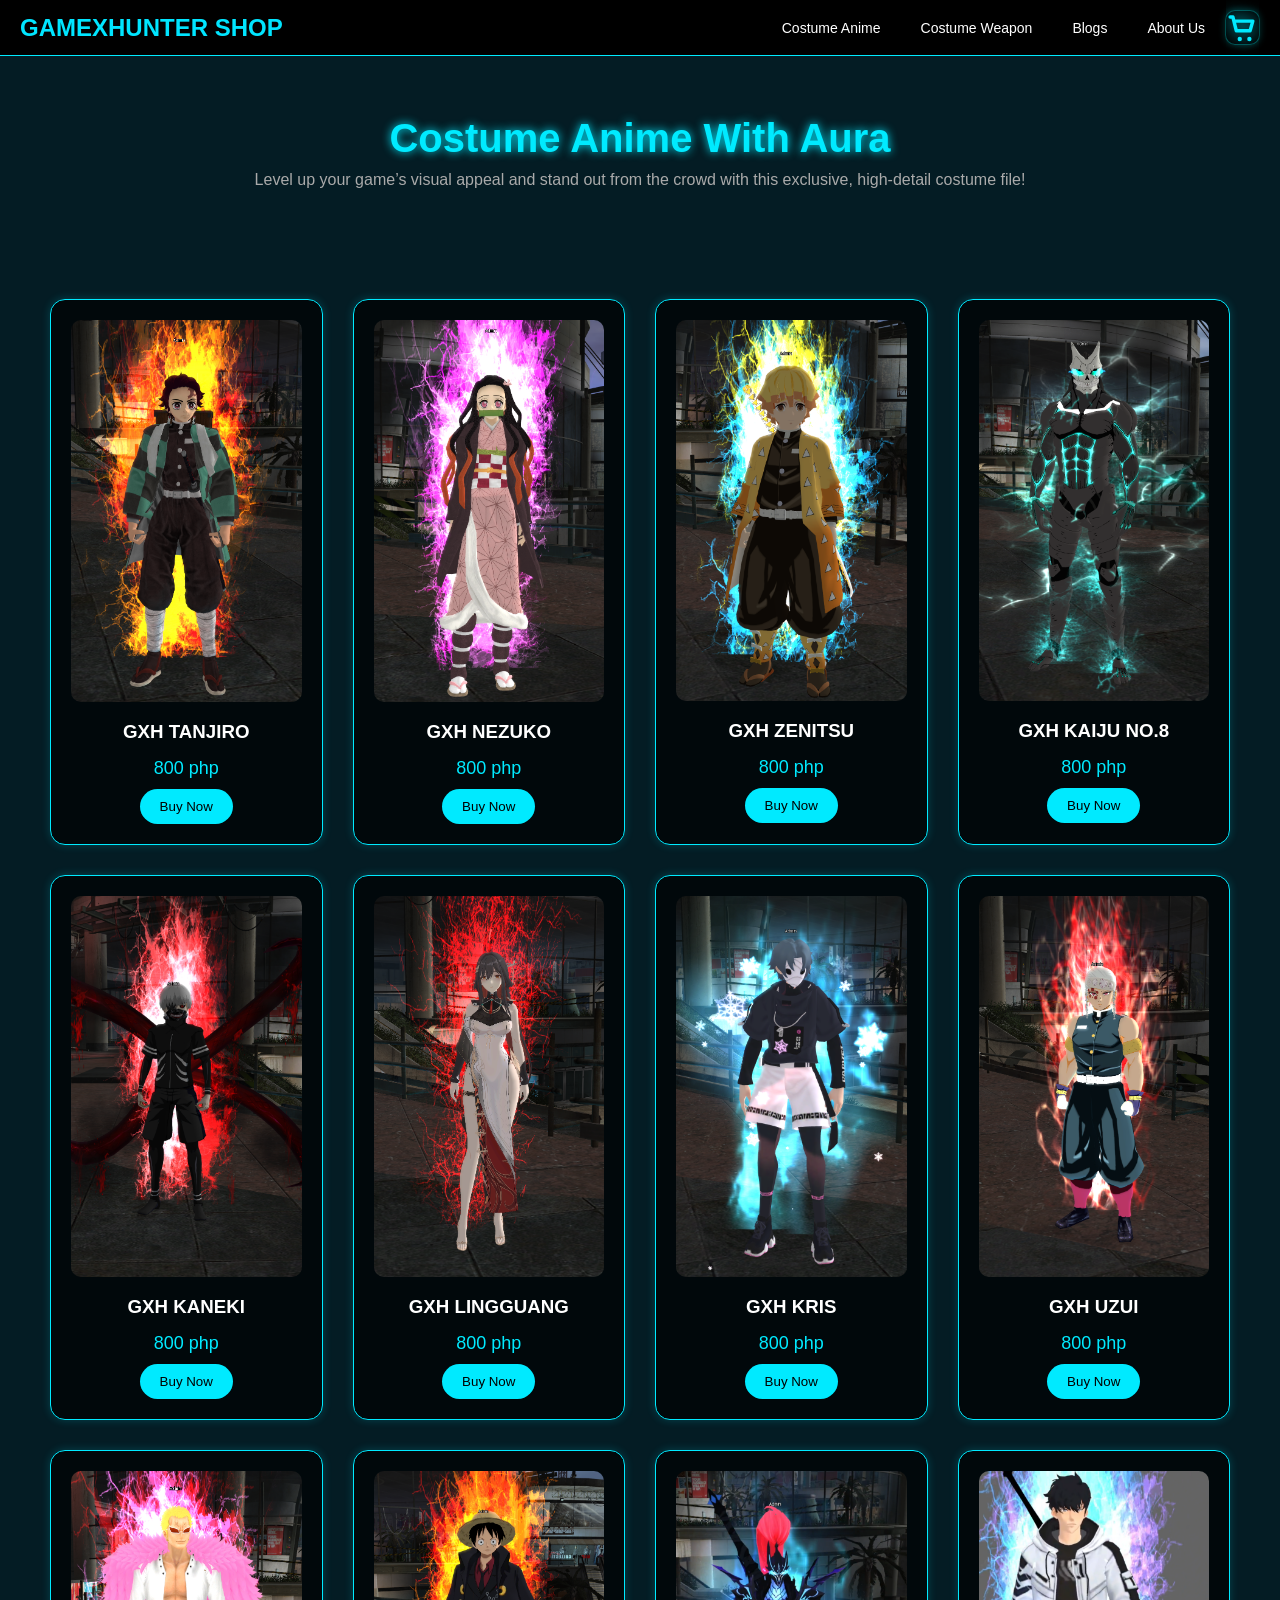
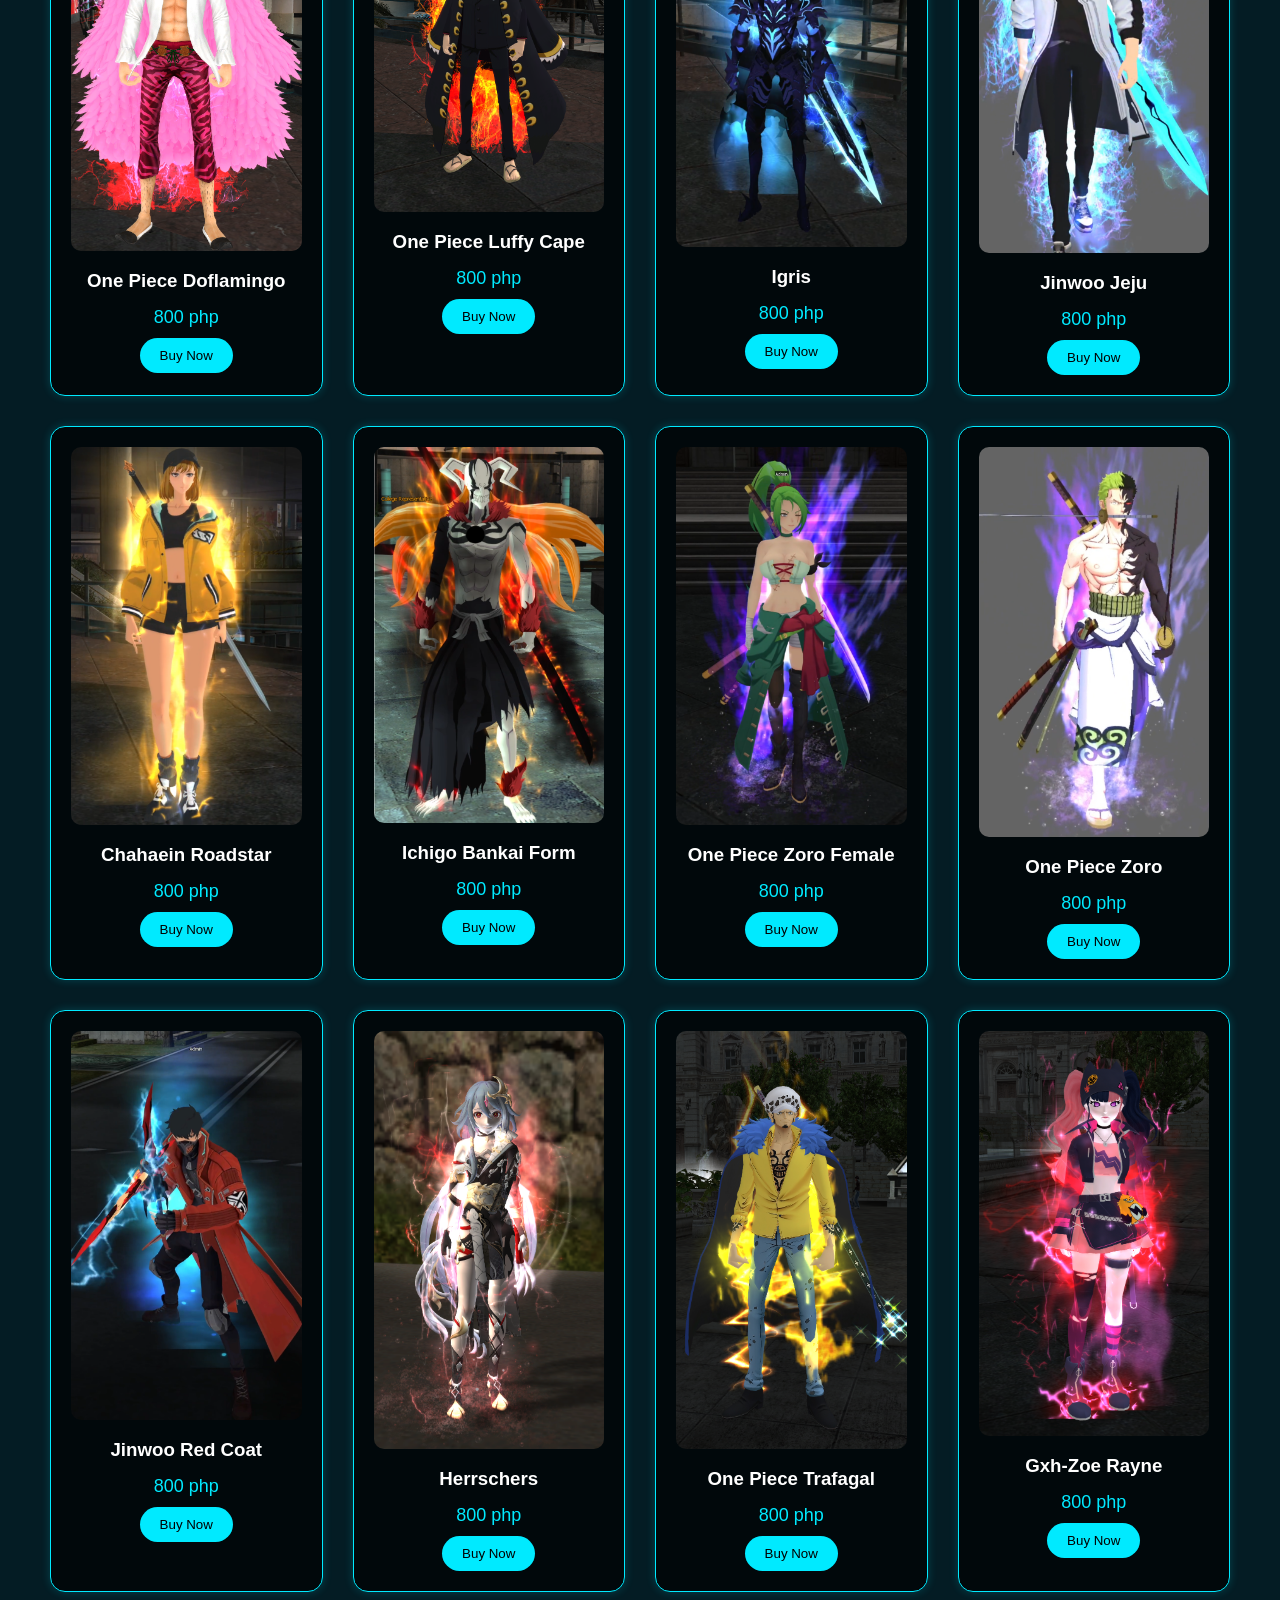
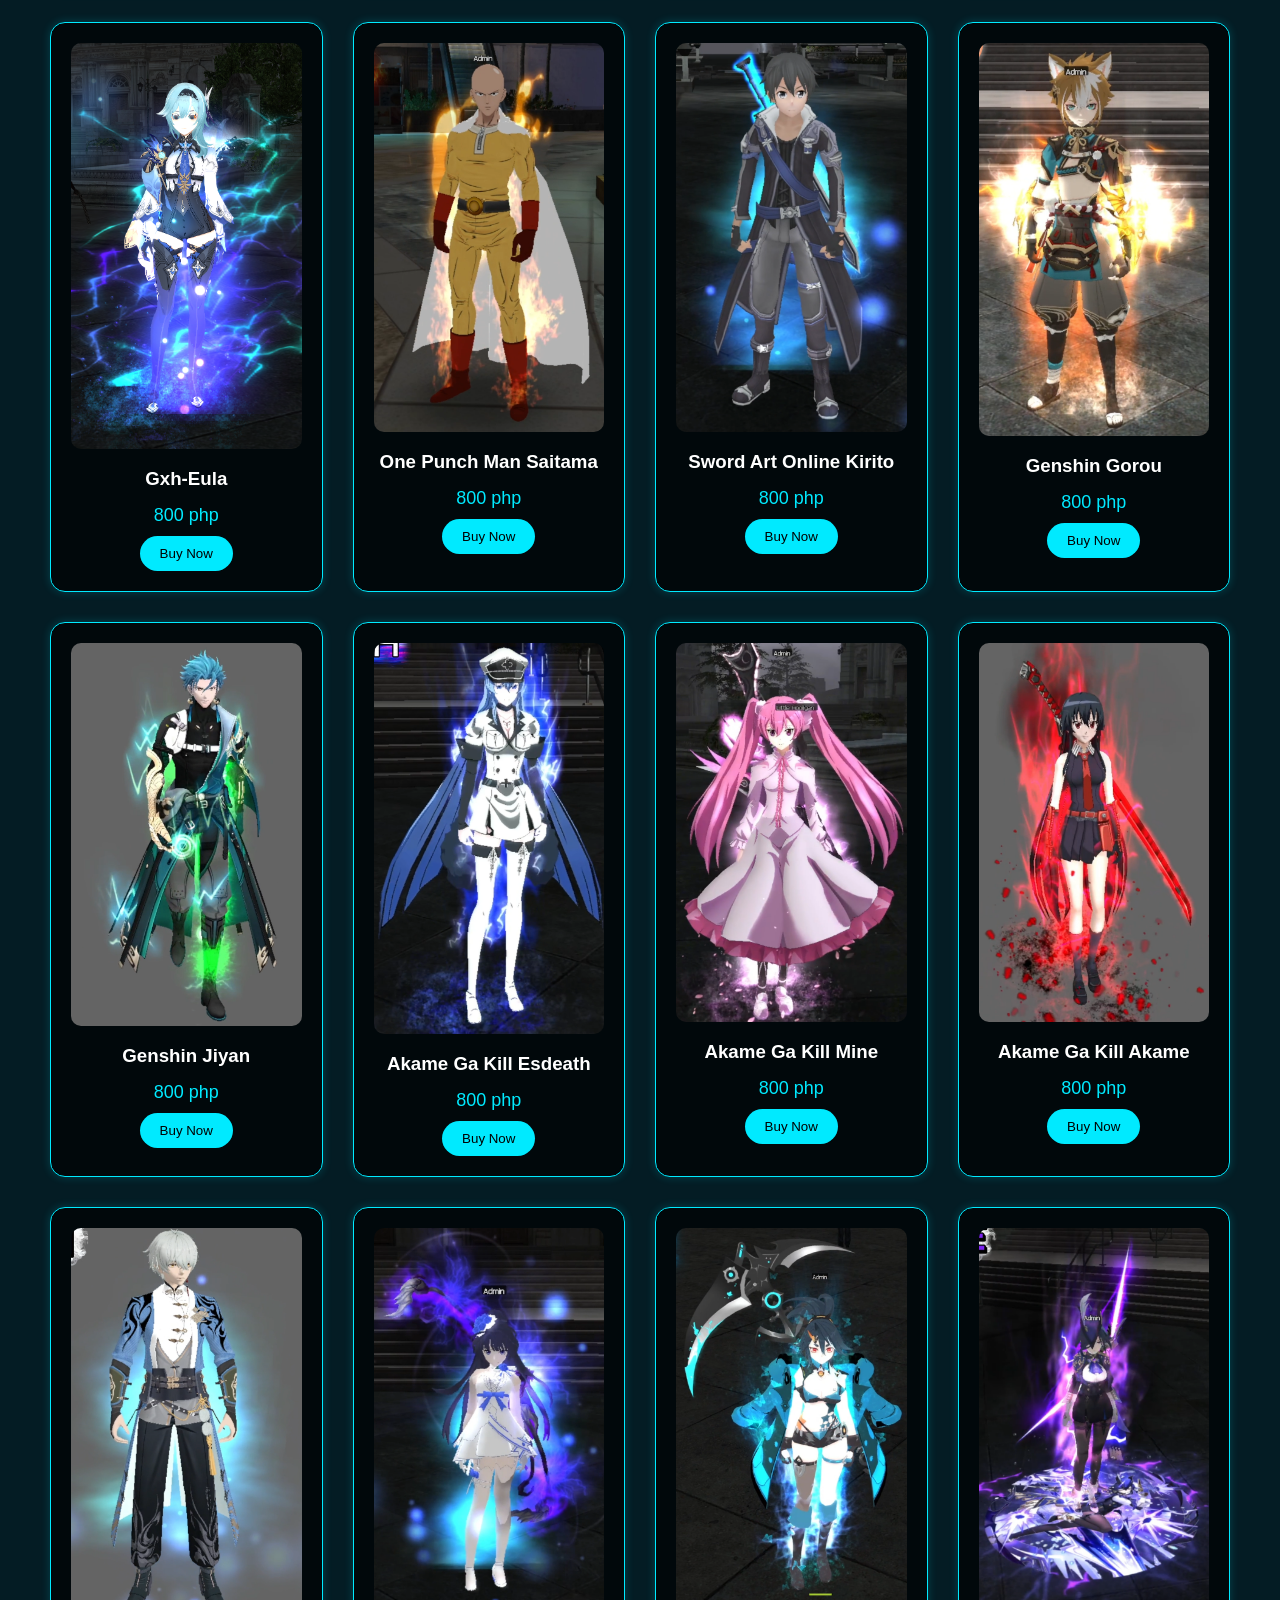
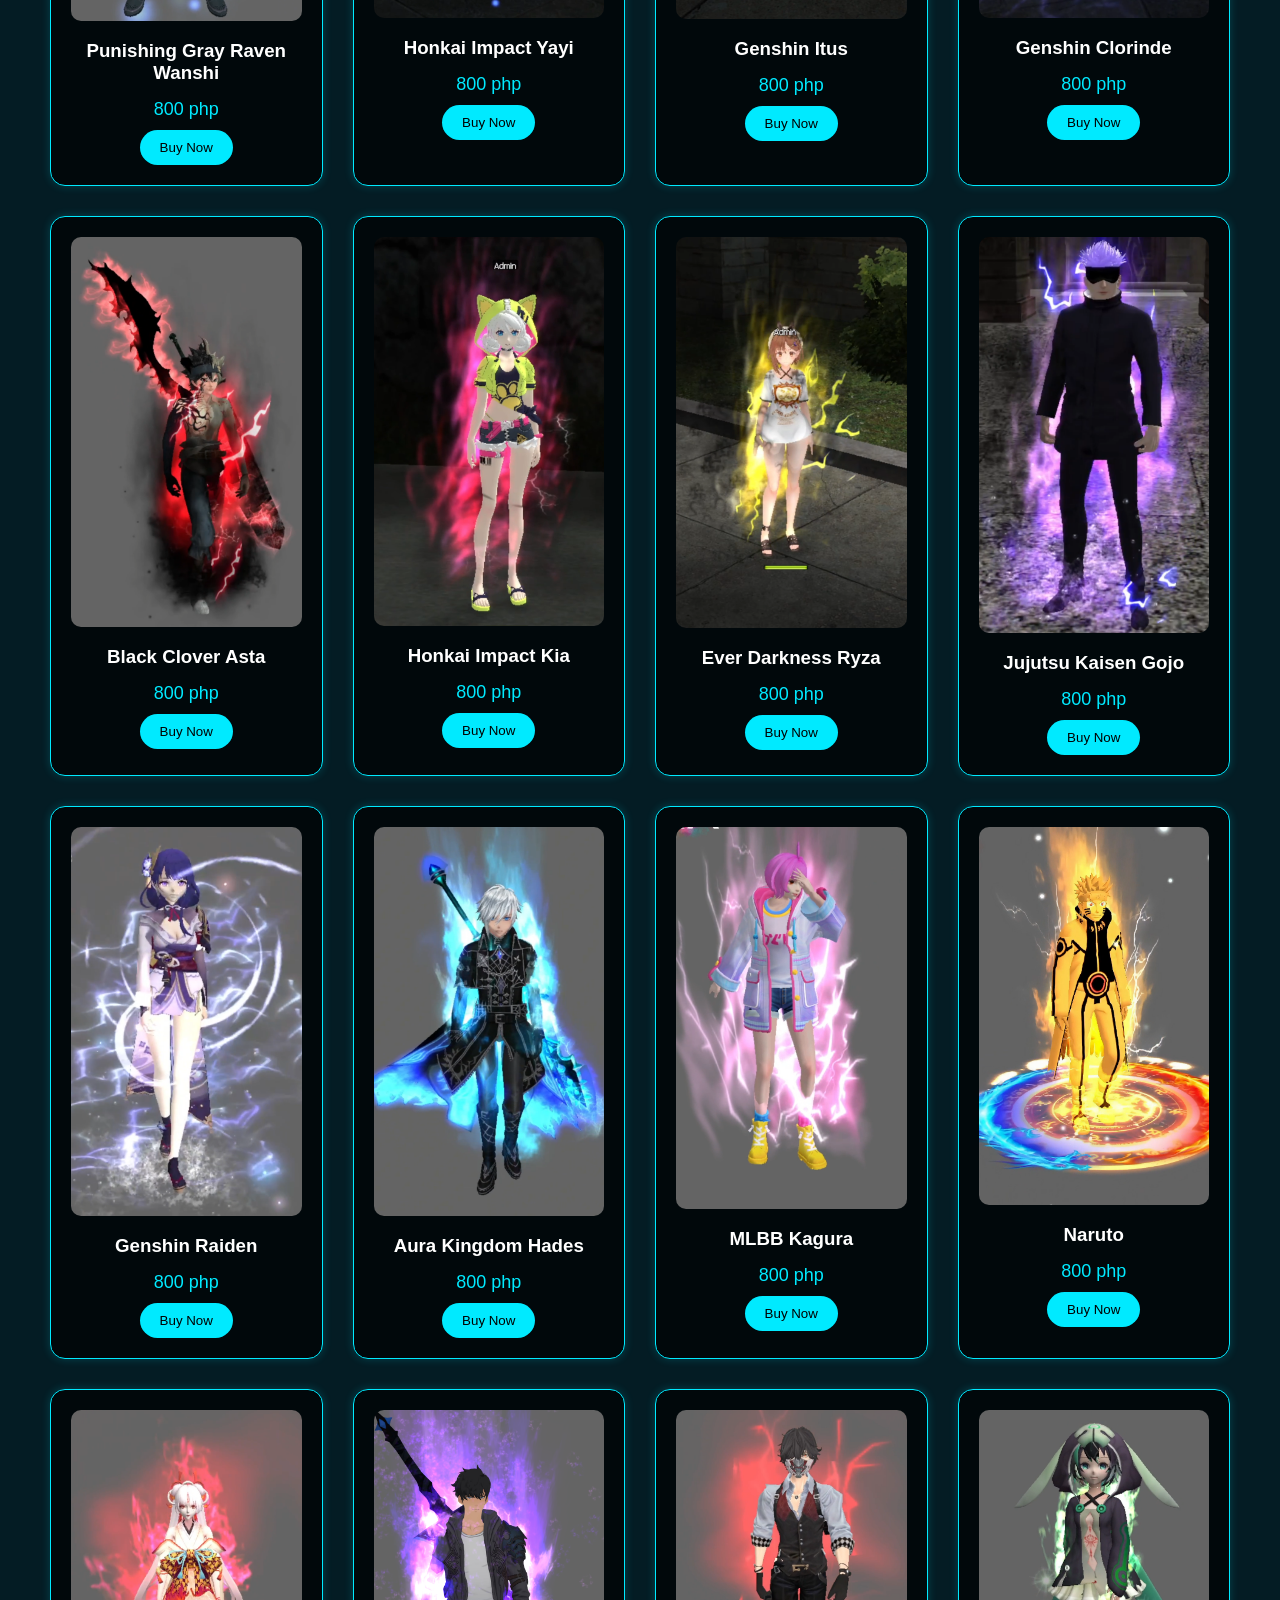
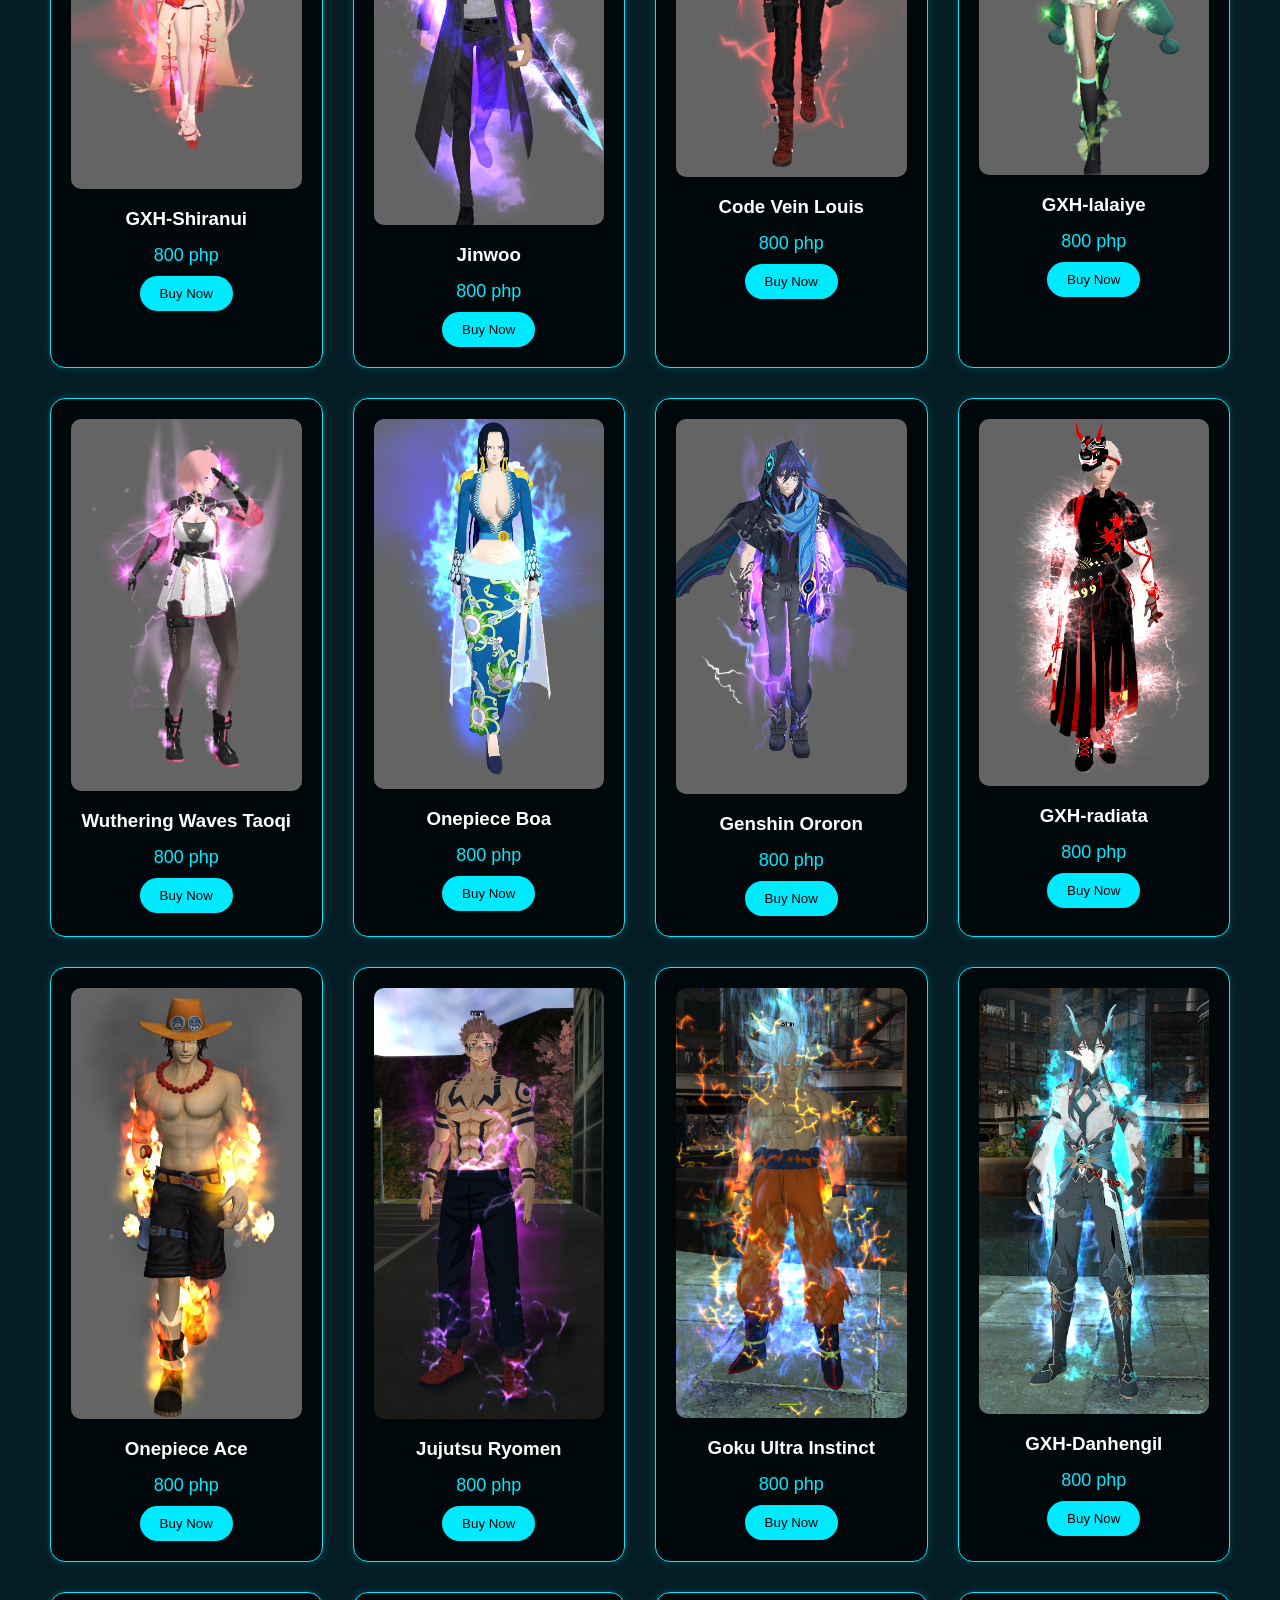
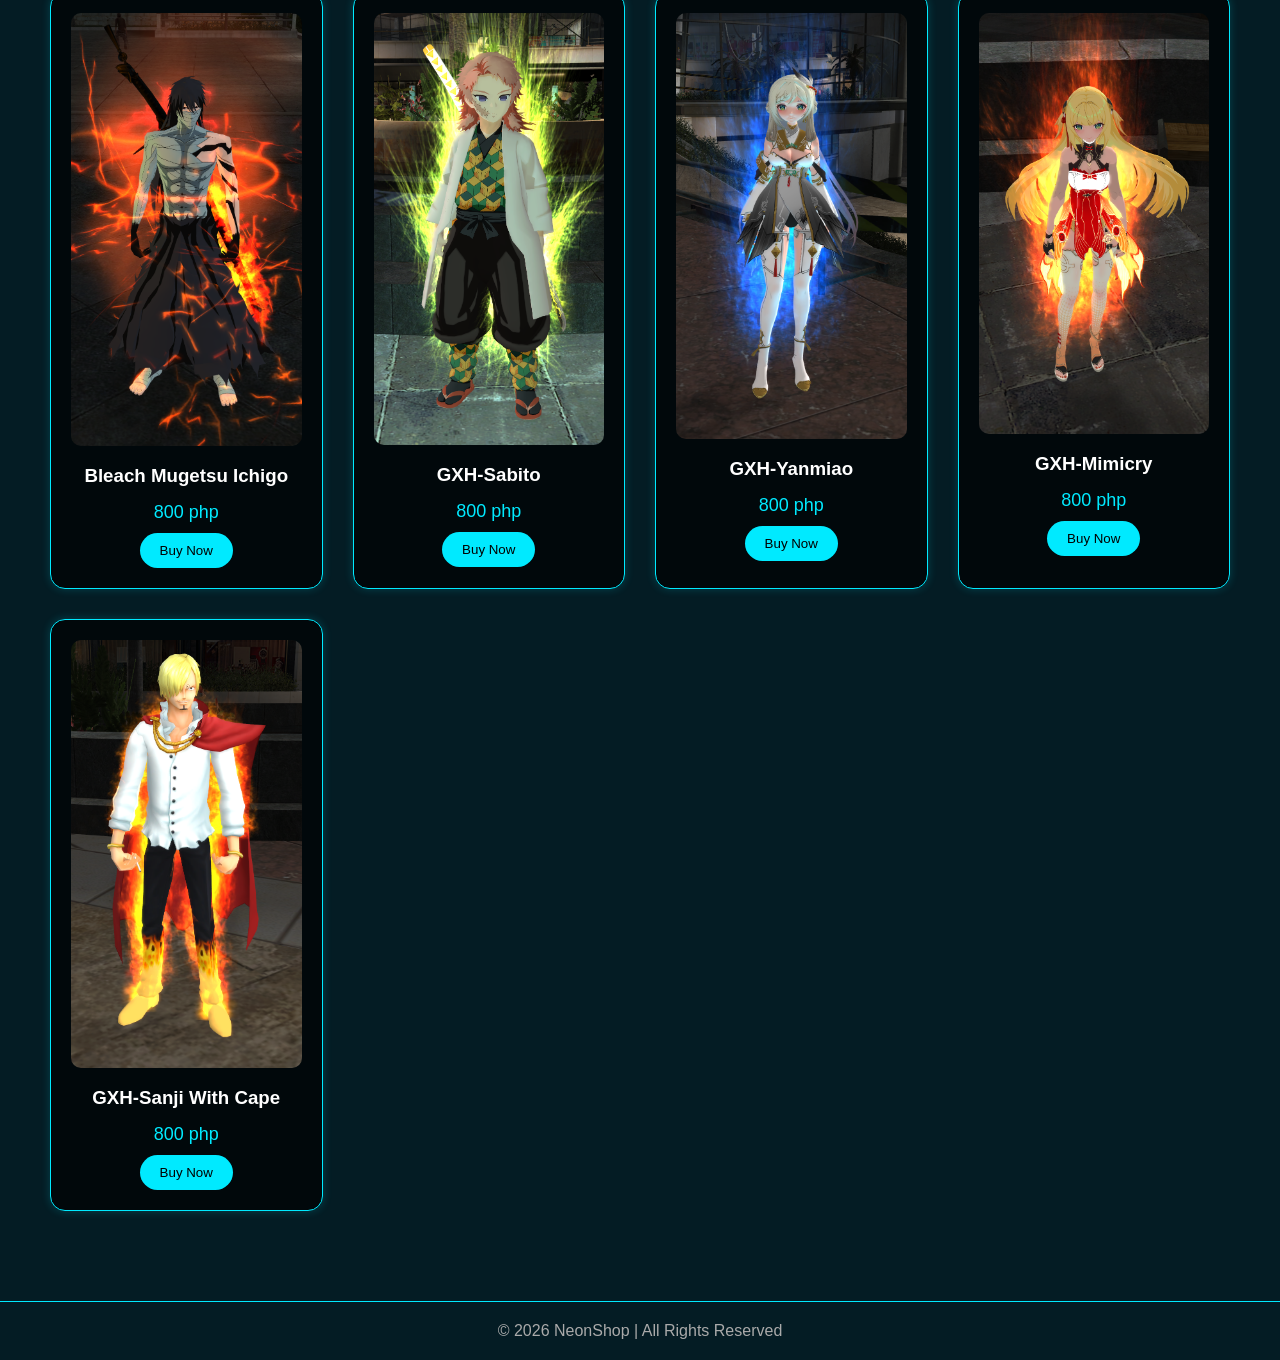
<file: index.html>
<!DOCTYPE html>
<html lang="en">
<head>
  <meta charset="UTF-8">
  <title>Costume Anime With Aura</title>
    <link rel="stylesheet" href="homepage style.css">

</head>
<body>

<!-- Navbar -->
<div class="navbar">
    <div class="logo">GAMEXHUNTER SHOP</div>
    
    <div class="nav-links">
         <a href="homepage.html">Costume Anime</a>
         <a href="costume weapon.html">Costume Weapon</a>
         <a href="#">Blogs</a>
          <a href="#">About Us</a>
     </div>

    <div class="cart-container"> <!-- SVG should be inside this div -->
        <svg viewBox="0 0 24 24">
            <!-- Cart handle -->
            <path class="cart-line" d="M3 4h2l2.5 10h10l2-7H7""")/>>
            
            <!-- Wheels -->
            <circle class="wheel" cx="10" cy="20" r="1.6""")/>>
            <circle class="wheel" cx="17" cy="20" r="1.6""")/>>
        </svg>
    </div> <!-- Added missing closing tag here -->
</div> <!-- This closes the .navbar div -->

  <!-- Hero -->
  <div class="hero">
    <h1>Costume Anime With Aura</h1>
    <p>Level up your game’s visual appeal and stand out from the crowd with this exclusive, high-detail costume file!</p>
  </div>

  <!-- Products -->
  <div class="products">
                  <div class="card">
      <a href="https://drive.google.com/file/d/175_1Po1sBHkdz9goYxxVAZdiAyMxC7lY/view?usp=drive_link"target="_blank" rel="noopener noreferrer">
      <img src="products/GXH-TANJIRO-FINAL.png" alt=""></a>
      <h3>GXH TANJIRO</h3>
      <div class="price">800 php</div>
      <button class="btn">Buy Now</button>
    </div>
              <div class="card">
      <a href="https://drive.google.com/file/d/1XyYVcaygwEfAJzRYIIZaMG9AAmtUxzif/view?usp=drive_link"target="_blank" rel="noopener noreferrer">
      <img src="products/GXH-NEZUKO-FINAL.png" alt=""></a>
      <h3>GXH NEZUKO</h3>
      <div class="price">800 php</div>
      <button class="btn">Buy Now</button>
    </div>
          <div class="card">
      <a href="https://drive.google.com/file/d/1UPvzGXvCAwEg8-NrrrkaAlnCvi1gUge1/view?usp=drive_link"target="_blank" rel="noopener noreferrer">
      <img src="products/GXH-ZENITSU-FINAL.png" alt=""></a>
      <h3>GXH ZENITSU</h3>
      <div class="price">800 php</div>
      <button class="btn">Buy Now</button>
    </div>
             <div class="card">
      <a href="https://drive.google.com/file/d/1lM6y45d3Pu-pyu2NOERynGC1WtG4AOuh/view?usp=drive_link"target="_blank" rel="noopener noreferrer">
      <img src="products/GXH-KAIJU-MALE.png" alt=""></a>
      <h3>GXH KAIJU NO.8</h3>
      <div class="price">800 php</div>
      <button class="btn">Buy Now</button>
    </div>
         <div class="card">
      <a href="https://drive.google.com/file/d/1QCE_BrbLw98DAbarY2dJfsP8N8i2TFst/view?usp=drive_link"target="_blank" rel="noopener noreferrer">
      <img src="products/GXH-KANEKI-FINAL.png" alt=""></a>
      <h3>GXH KANEKI</h3>
      <div class="price">800 php</div>
      <button class="btn">Buy Now</button>
    </div>
      <div class="card">
      <a href="https://drive.google.com/file/d/1csG42jZYyXxaUZNdwjiPgbAxhJHzv70l/view?usp=drive_link"target="_blank" rel="noopener noreferrer">
      <img src="products/GXH-LINGGUANG.png" alt=""></a>
      <h3>GXH LINGGUANG</h3>
      <div class="price">800 php</div>
      <button class="btn">Buy Now</button>
    </div>
      <div class="card">
      <a href="https://drive.google.com/file/d/12SHbU2LxwbKD4JgDEZV9nXEWaYiUEaq4/view?usp=drive_link"target="_blank" rel="noopener noreferrer">
      <img src="products/gxh-kris.png" alt=""></a>
      <h3>GXH KRIS</h3>
      <div class="price">800 php</div>
      <button class="btn">Buy Now</button>
    </div>
       <div class="card">
      <a href="https://drive.google.com/file/d/1Z4oDJjtfNnNLmwQO5YbAo5xikQKThBjH/view?usp=drive_link"target="_blank" rel="noopener noreferrer">
      <img src="products/GXH-UZUI-FINAL.png" alt=""></a>
      <h3>GXH UZUI</h3>
      <div class="price">800 php</div>
      <button class="btn">Buy Now</button>
    </div>
     <div class="card">
      <a href="https://drive.google.com/file/d/1zy9hxdxzQiuux6ypVPslz7hV2Mvja_4k/view?usp=drive_link"target="_blank" rel="noopener noreferrer">
      <img src="products/gxh-doplamingo.png" alt=""></a>
      <h3>One Piece Doflamingo</h3>
      <div class="price">800 php</div>
      <button class="btn">Buy Now</button>
    </div>
       <div class="card">
      <a href="https://drive.google.com/file/d/1g9cJUmx-d15uHmzlUvILpKCw823tKR3s/view?usp=drive_link"target="_blank" rel="noopener noreferrer">
      <img src="products/GXH-LUFFY-CAPE-VERSION.png" alt=""></a>
      <h3>One Piece Luffy Cape</h3>
      <div class="price">800 php</div>
      <button class="btn">Buy Now</button>
    </div>
     <div class="card">
      <a href="https://drive.google.com/file/d/1SBgr4VZ-mdE6QzSnzV-HPDCV7WdIdFw-/view?usp=drive_link"target="_blank" rel="noopener noreferrer">
      <img src="products/gxh-igris-with-sword.png" alt=""></a>
      <h3>Igris</h3>
      <div class="price">800 php</div>
      <button class="btn">Buy Now</button>
    </div>
     <div class="card">
      <a href="https://drive.google.com/file/d/1gff0mB4olPJ1h9ocGWcCF9HYYpeQufsZ/view?usp=drive_link"target="_blank" rel="noopener noreferrer">
      <img src="products/GXH-JINWOO-JEJU.png" alt=""></a>
      <h3>Jinwoo Jeju</h3>
      <div class="price">800 php</div>
      <button class="btn">Buy Now</button>
    </div>
        <div class="card">
      <a href="https://drive.google.com/file/d/1PNf2AJWJ5Wqtb3uVAwhzYeSgLTACXLfI/view?usp=drive_link"target="_blank" rel="noopener noreferrer">
      <img src="products/GXH-CHAHAEIN-ROADSTAR.png" alt=""></a>
      <h3>Chahaein Roadstar</h3>
      <div class="price">800 php</div>
      <button class="btn">Buy Now</button>
    </div>
    <div class="card">
      <a href="https://drive.google.com/file/d/1s8uz6dcarQJS-YMs3f0iYHV3UVWMbMvY/view?usp=drive_link"target="_blank" rel="noopener noreferrer">
      <img src="products/GXH-ICHIGO-BANKAI-FORM.png" alt=""></a>
      <h3>Ichigo Bankai Form</h3>
      <div class="price">800 php</div>
      <button class="btn">Buy Now</button>
    </div>
        <div class="card">
      <a href="https://drive.google.com/file/d/1Pl1XSGkMhi3a2RwAoIarhqdGlNjeYZcN/view?usp=drive_link"target="_blank" rel="noopener noreferrer">
      <img src="products/zoro-female.png" alt=""></a>
      <h3>One Piece Zoro Female</h3>
      <div class="price">800 php</div>
      <button class="btn">Buy Now</button>
    </div>
    <div class="card">
      <a href="https://drive.google.com/file/d/1K1RuKED4vpYE-DM_P-yenJApb49T6glC/view?usp=drive_link"target="_blank" rel="noopener noreferrer">
      <img src="products/zoro.png" alt=""></a>
      <h3>One Piece Zoro</h3>
      <div class="price">800 php</div>
      <button class="btn">Buy Now</button>
    </div>
     <div class="card">
       <a href="https://drive.google.com/file/d/1KW4z-7EoDsxwvKAZ1roBrPQTxsjwXESb/view?usp=drive_link"target="_blank" rel="noopener noreferrer">
      <img src="products/jinwoo red.png" alt=""></a>
      <h3>Jinwoo Red Coat</h3>
     <div class="price">800 php</div>
      <a href="https://www.facebook.com/profile.php?id=100090138542894"target="_blank" rel="noopener noreferrer">
     <button class="btn">Buy Now</button></a>
     </div>
      <div class="card">
       <a href="https://drive.google.com/file/d/1pv71i9rMfVthrdw37rH7XdWoVxMFNhll/view?usp=drive_link"target="_blank" rel="noopener noreferrer">
      <img src="products/Herrschers.png" alt=""></a>
      <h3>Herrschers</h3>
     <div class="price">800 php</div>
      <a href="https://www.facebook.com/profile.php?id=100090138542894"target="_blank" rel="noopener noreferrer">
     <button class="btn">Buy Now</button></a>
    </div>
      <div class="card">
       <a href="https://drive.google.com/file/d/1OsbEII66NkUkpUtp7IeC-AueisGXJ8jT/view?usp=drive_link"target="_blank" rel="noopener noreferrer">
      <img src="products/OnePiece Trafagal.png" alt=""></a>
      <h3>One Piece Trafagal</h3>
     <div class="price">800 php</div>
      <a href="https://www.facebook.com/profile.php?id=100090138542894"target="_blank" rel="noopener noreferrer">
     <button class="btn">Buy Now</button></a>
    </div>
     <div class="card">
       <a href="https://drive.google.com/file/d/1H2Tp6qvNrMZMPURKTeNR4aRQmK8E3mul/view?usp=drive_link"target="_blank" rel="noopener noreferrer">
      <img src="products/gxh-zoe-rayne.png" alt=""></a>
      <h3>Gxh-Zoe Rayne</h3>
     <div class="price">800 php</div>
      <a href="https://www.facebook.com/profile.php?id=100090138542894"target="_blank" rel="noopener noreferrer">
     <button class="btn">Buy Now</button></a>
    </div>
    <div class="card">
       <a href="https://drive.google.com/file/d/1xSeEt1qnJC5eAirwWJBRVuJzCIyQw7ke/view?usp=drive_link"target="_blank" rel="noopener noreferrer">
      <img src="products/gxh-eula.png" alt=""></a>
      <h3>Gxh-Eula</h3>
     <div class="price">800 php</div>
      <a href="https://www.facebook.com/profile.php?id=100090138542894"target="_blank" rel="noopener noreferrer">
     <button class="btn">Buy Now</button></a>
    </div>
    
    <div class="card">
       <a href="https://drive.google.com/file/d/1AxLoze5FqZwTu7kdZCGGW97XCKWRim-o/view?usp=drive_link"target="_blank" rel="noopener noreferrer">
      <img src="products/saitama2.png" alt=""></a>
      <h3>One Punch Man Saitama</h3>
     <div class="price">800 php</div>
      <a href="https://www.facebook.com/profile.php?id=100090138542894"target="_blank" rel="noopener noreferrer">
     <button class="btn">Buy Now</button></a>
    </div>

    <div class="card">
      <a href="https://drive.google.com/file/d/1Ih2RmRflkcY9k40UTN4B8Kg0IV20oemc/view?usp=drive_link"target="_blank" rel="noopener noreferrer">
      <img src="products/kirito.png" alt=""></a>
      <h3>Sword Art Online Kirito</h3>
      <div class="price">800 php</div>
      <button class="btn">Buy Now</button>
    </div>

    <div class="card">
       <a href="https://drive.google.com/file/d/1V9y1PAy99cOhA-JjxYRjuQqw3TwXwR8q/view?usp=drive_link"target="_blank" rel="noopener noreferrer">
      <img src="products/gorou.png" alt=""></a>
      <h3>Genshin Gorou</h3>
      <div class="price">800 php</div>
      <button class="btn">Buy Now</button>
    </div>

    <div class="card">
      <a href="https://drive.google.com/file/d/1R0eGL9UVrBqIb0iUKx_HysLToL0ocxLt/view?usp=drive_link"target="_blank" rel="noopener noreferrer">
      <img src="products/jiyan.png" alt=""></a>
      <h3>Genshin Jiyan</h3>
      <div class="price">800 php</div>
      <button class="btn">Buy Now</button>
    </div>
      <div class="card">
      <a href="https://drive.google.com/file/d/1kHJLldF9h4QAGLnnhTRP-e__feG910a7/view?usp=drive_link"target="_blank" rel="noopener noreferrer">
      <img src="products/esdeath.png" alt=""></a>
      <h3>Akame Ga Kill Esdeath</h3>
      <div class="price">800 php</div>
      <button class="btn">Buy Now</button>
    </div>
      <div class="card">
      <a href="https://drive.google.com/file/d/1Th5cksNnyHnGXl1zUN04OFoLkxtxszdy/view?usp=drive_link"target="_blank" rel="noopener noreferrer">
      <img src="products/mine.png" alt=""></a>
      <h3>Akame Ga Kill Mine</h3>
      <div class="price">800 php</div>
      <button class="btn">Buy Now</button>
    </div>
      <div class="card">
      <a href="https://drive.google.com/file/d/1EzUTn_DxaH7ZrZswkAF2Dn0Fu7i7JQyf/view?usp=drive_link"target="_blank" rel="noopener noreferrer">
      <img src="products/akame.png" alt=""></a>
      <h3>Akame Ga Kill Akame</h3>
      <div class="price">800 php</div>
      <button class="btn">Buy Now</button>
    </div>
      <div class="card">
      <a href="https://drive.google.com/file/d/1c2FpNuQ5NgRAitv6YkgcAjifUVxgIJqW/view?usp=drive_link"target="_blank" rel="noopener noreferrer">
      <img src="products/wanshi.png" alt=""></a>
      <h3>Punishing Gray Raven Wanshi</h3>
      <div class="price">800 php</div>
      <button class="btn">Buy Now</button>
    </div>
      <div class="card">
      <a href="https://drive.google.com/file/d/1RRrkuAxj95sUdffhDEB59ZFS1pIzZ7Nw/view?usp=drive_link"target="_blank" rel="noopener noreferrer">
      <img src="products/yayi.png" alt=""></a>
      <h3>Honkai Impact Yayi</h3>
      <div class="price">800 php</div>
      <button class="btn">Buy Now</button>
    </div>
      
      <div class="card">
      <a href="https://drive.google.com/file/d/1tMmlTiA4O6LI2mVPH10uW7a_lDEAhMsE/view?usp=drive_link"target="_blank" rel="noopener noreferrer">
      <img src="products/itus.png" alt=""></a>
      <h3>Genshin Itus</h3>
      <div class="price">800 php</div>
      <button class="btn">Buy Now</button>
    </div>
      <div class="card">
      <a href="https://drive.google.com/file/d/1x7Kg5w4vgGk6iN847qrNDwCm3t0aW7q5/view?usp=drive_link"target="_blank" rel="noopener noreferrer">
      <img src="products/clorinde.png" alt=""></a>
      <h3>Genshin Clorinde</h3>
      <div class="price">800 php</div>
      <button class="btn">Buy Now</button>
    </div>
    
      <div class="card">
      <a href="https://drive.google.com/file/d/1EPAthDugOQgtKk-hgzgGyMMpgVCtUo_X/view?usp=drive_link"target="_blank" rel="noopener noreferrer">
      <img src="products/asta.png" alt=""></a>
      <h3>Black Clover Asta</h3>
      <div class="price">800 php</div>
      <button class="btn">Buy Now</button>
    </div>
    
      <div class="card">
      <a href="https://drive.google.com/file/d/1DEGr4UsRvyRXUFYLNx75xauixwqeCNqe/view?usp=drive_link"target="_blank" rel="noopener noreferrer">
      <img src="products/Honkai Impact Kia.png" alt=""></a>
      <h3>Honkai Impact Kia</h3>
      <div class="price">800 php</div>
      <button class="btn">Buy Now</button>
    </div>
    
      <div class="card">
      <a href="https://drive.google.com/file/d/1rIs3zdTDJkxiWcdDzNco7nJES0yAV2yj/view?usp=drive_link"target="_blank" rel="noopener noreferrer">
      <img src="products/ryza.png" alt=""></a>
      <h3>Ever Darkness Ryza</h3>
      <div class="price">800 php</div>
      <button class="btn">Buy Now</button>
    </div>
    
      <div class="card">
      <a href="https://drive.google.com/file/d/15p0Wd5UG1FCd89nGKC2RfVO7Wsk-tgLN/view?usp=drive_link"target="_blank" rel="noopener noreferrer">
      <img src="products/Jujutsu Kaisen Gojo.png" alt=""></a>
      <h3>Jujutsu Kaisen Gojo</h3>
      <div class="price">800 php</div>
      <button class="btn">Buy Now</button>
    </div>
    
      <div class="card">
      <a href="https://drive.google.com/file/d/1aSi18kPLx2U1xb9MNzMFE1-W3XI4dzVN/view?usp=drive_link"target="_blank" rel="noopener noreferrer">
      <img src="products/Genshin Raiden.png" alt=""></a>
      <h3>Genshin Raiden</h3>
      <div class="price">800 php</div>
      <button class="btn">Buy Now</button>
    </div>
    
      <div class="card">
      <a href="https://drive.google.com/file/d/116uLYR0c4_Y6luW7GqvbwvYDykZSXi0h/view?usp=drive_link"target="_blank" rel="noopener noreferrer">
      <img src="products/Aura Kingdom Hades.png" alt=""></a>
      <h3>Aura Kingdom Hades</h3>
      <div class="price">800 php</div>
      <button class="btn">Buy Now</button>
    </div>
    
      <div class="card">
      <a href="https://drive.google.com/file/d/1JEnoMdo4QSy2cIyFJrG6CCFQqUYqWedm/view?usp=drive_link"target="_blank" rel="noopener noreferrer">
      <img src="products/kagura.png" alt=""></a>
      <h3>MLBB Kagura</h3>
      <div class="price">800 php</div>
      <button class="btn">Buy Now</button>
    </div>
    
      <div class="card">
      <a href="https://drive.google.com/file/d/1KXyPfk9HqhaRyQeDmq4fDQyicdGNznlo/view?usp=drive_link"target="_blank" rel="noopener noreferrer">
      <img src="products/naruto.png" alt=""></a>
      <h3>Naruto</h3>
      <div class="price">800 php</div>
      <button class="btn">Buy Now</button>
    </div>
    
      <div class="card">
      <a href="https://drive.google.com/file/d/1E1A8sVoxy_DgfyWtAmQKL6pQj1mqJvEO/view?usp=drive_link"target="_blank" rel="noopener noreferrer">
      <img src="products/Shiranui.png" alt=""></a>
      <h3>GXH-Shiranui</h3>
      <div class="price">800 php</div>
      <button class="btn">Buy Now</button>
    </div>
    
      <div class="card">
      <a href="https://drive.google.com/file/d/1mfqYt-AXY5If9-xFx17me1H4NMh7l3hM/view?usp=drive_link"target="_blank" rel="noopener noreferrer">
      <img src="products/jinwoo.png" alt=""></a>
      <h3>Jinwoo</h3>
      <div class="price">800 php</div>
      <button class="btn">Buy Now</button>
    </div>
    
      <div class="card">
      <a href="https://drive.google.com/file/d/1NYPxhhWZxUPteA_r9sl21pSMIv0j1GXA/view?usp=drive_link"target="_blank" rel="noopener noreferrer">
      <img src="products/louis.png" alt=""></a>
      <h3>Code Vein Louis</h3>
      <div class="price">800 php</div>
      <button class="btn">Buy Now</button>
    </div>
    
      <div class="card">
      <a href="https://drive.google.com/file/d/1v_K5zGkWtYZiX3flF4btHUiq5YM0muPx/view?usp=drive_link"target="_blank" rel="noopener noreferrer">
      <img src="products/lalaiye.png" alt=""></a>
      <h3>GXH-lalaiye</h3>
      <div class="price">800 php</div>
      <button class="btn">Buy Now</button>
    </div>
        <div class="card">
      <a href="https://drive.google.com/file/d/11YdlUjnJ6dALQmKXy20yhzh1UWql4VjV/view?usp=drive_link"target="_blank" rel="noopener noreferrer">
      <img src="products/Wuthering Waves Taoqi.png" alt=""></a>
      <h3>Wuthering Waves Taoqi</h3>
      <div class="price">800 php</div>
      <button class="btn">Buy Now</button>
    </div>
        <div class="card">
      <a href="https://drive.google.com/file/d/1lIjUIEScz9lpEmIRLyU60zoxrhYveq9n/view?usp=drive_link"target="_blank" rel="noopener noreferrer">
      <img src="products/Onepiece Boa.png" alt=""></a>
      <h3>Onepiece Boa</h3>
      <div class="price">800 php</div>
      <button class="btn">Buy Now</button>
    </div>
        <div class="card">
      <a href="https://drive.google.com/file/d/1mSTPDukwn3vT9eeiOzDLT-wSHUT15zsr/view?usp=drive_link"target="_blank" rel="noopener noreferrer">
      <img src="products/Genshin Ororon.png" alt=""></a>
      <h3>Genshin Ororon</h3>
      <div class="price">800 php</div>
      <button class="btn">Buy Now</button>
    </div>
         <div class="card">
      <a href="https://drive.google.com/file/d/1gOx8NznTJ0lC8HQEajIDcjU3qxq5PCdU/view?usp=drive_link"target="_blank" rel="noopener noreferrer">
      <img src="products/GXH-radiata.png" alt=""></a>
      <h3>GXH-radiata</h3>
      <div class="price">800 php</div>
      <button class="btn">Buy Now</button>
    </div>
         <div class="card">
      <a href="https://drive.google.com/file/d/1fqhiEb0_rhqqEFiOks71-yBHGjLL2Ydi/view?usp=drive_link"target="_blank" rel="noopener noreferrer">
      <img src="products/Onepiece Ace.png" alt=""></a>
      <h3>Onepiece Ace</h3>
      <div class="price">800 php</div>
      <button class="btn">Buy Now</button>
    </div>
           <div class="card">
      <a href="https://drive.google.com/file/d/1v4wr5_carlGXZ0gnfqUFwN6C8dH-RNeA/view?usp=drive_link"target="_blank" rel="noopener noreferrer">
      <img src="products/gxh-ryomen.png" alt=""></a>
      <h3>Jujutsu Ryomen</h3>
      <div class="price">800 php</div>
      <button class="btn">Buy Now</button>
    </div>
            <div class="card">
      <a href="https://drive.google.com/file/d/1gizcJpHUS7Qhn8Yvx7bMXGZu2Whqz9aT/view?usp=drive_link"target="_blank" rel="noopener noreferrer">
      <img src="products/DragonBallZ Goku Ultra Instinct.png" alt=""></a>
      <h3>Goku Ultra Instinct</h3>
      <div class="price">800 php</div>
      <button class="btn">Buy Now</button>
    </div>
                <div class="card">
      <a href="https://drive.google.com/file/d/1lhKSX707QSFpF89ruIzzceVwyInfyhom/view?usp=drive_link"target="_blank" rel="noopener noreferrer">
      <img src="products/GXH-Danhengil.png" alt=""></a>
      <h3>GXH-Danhengil</h3>
      <div class="price">800 php</div>
      <button class="btn">Buy Now</button>
    </div>
              <div class="card">
      <a href="https://drive.google.com/file/d/1l7GiJeodoDHxSjwWQqQ7WmR_X6AAeTHr/view?usp=drive_link"target="_blank" rel="noopener noreferrer">
      <img src="products/GXH-MUNGETSU-FIRE-ELEC.png" alt=""></a>
      <h3>Bleach Mugetsu Ichigo</h3>
      <div class="price">800 php</div>
      <button class="btn">Buy Now</button>
    </div>
              <div class="card">
      <a href="https://drive.google.com/file/d/1Zrq6bYSVgZLOdqzQ5O5ioNtIbVbBNHLc/view?usp=drive_link"target="_blank" rel="noopener noreferrer">
      <img src="products/GXH-SABITO.png" alt=""></a>
      <h3>GXH-Sabito</h3>
      <div class="price">800 php</div>
      <button class="btn">Buy Now</button>
    </div>
             <div class="card">
      <a href="https://drive.google.com/file/d/1YWtbhEJxA5tA09_rtzueBieGoIANBsLz/view?usp=drive_link"target="_blank" rel="noopener noreferrer">
      <img src="products/GXH-YANMIAO.png" alt=""></a>
      <h3>GXH-Yanmiao</h3>
      <div class="price">800 php</div>
      <button class="btn">Buy Now</button>
    </div>
           <div class="card">
      <a href="https://drive.google.com/file/d/1a3WIXcZkKG9fvF2J-0qg5RnAyPoDdnA5/view?usp=drive_link"target="_blank" rel="noopener noreferrer">
      <img src="products/GXH-MIMICRY.png" alt=""></a>
      <h3>GXH-Mimicry</h3>
      <div class="price">800 php</div>
      <button class="btn">Buy Now</button>
    </div>
       <div class="card">
      <a href="https://drive.google.com/file/d/1yjOb6JkkTyRpxWOCwMm4-ub3uxmNKHjN/view?usp=drive_link"target="_blank" rel="noopener noreferrer">
      <img src="products/GXH-SANJI-WITH-CAPE.png" alt=""></a>
      <h3>GXH-Sanji With Cape</h3>
      <div class="price">800 php</div>
      <button class="btn">Buy Now</button>
    </div>


  </div>

  <!-- Footer -->
  <div class="footer">
    © 2026 NeonShop | All Rights Reserved
  </div>

</body>
</html>
</file>
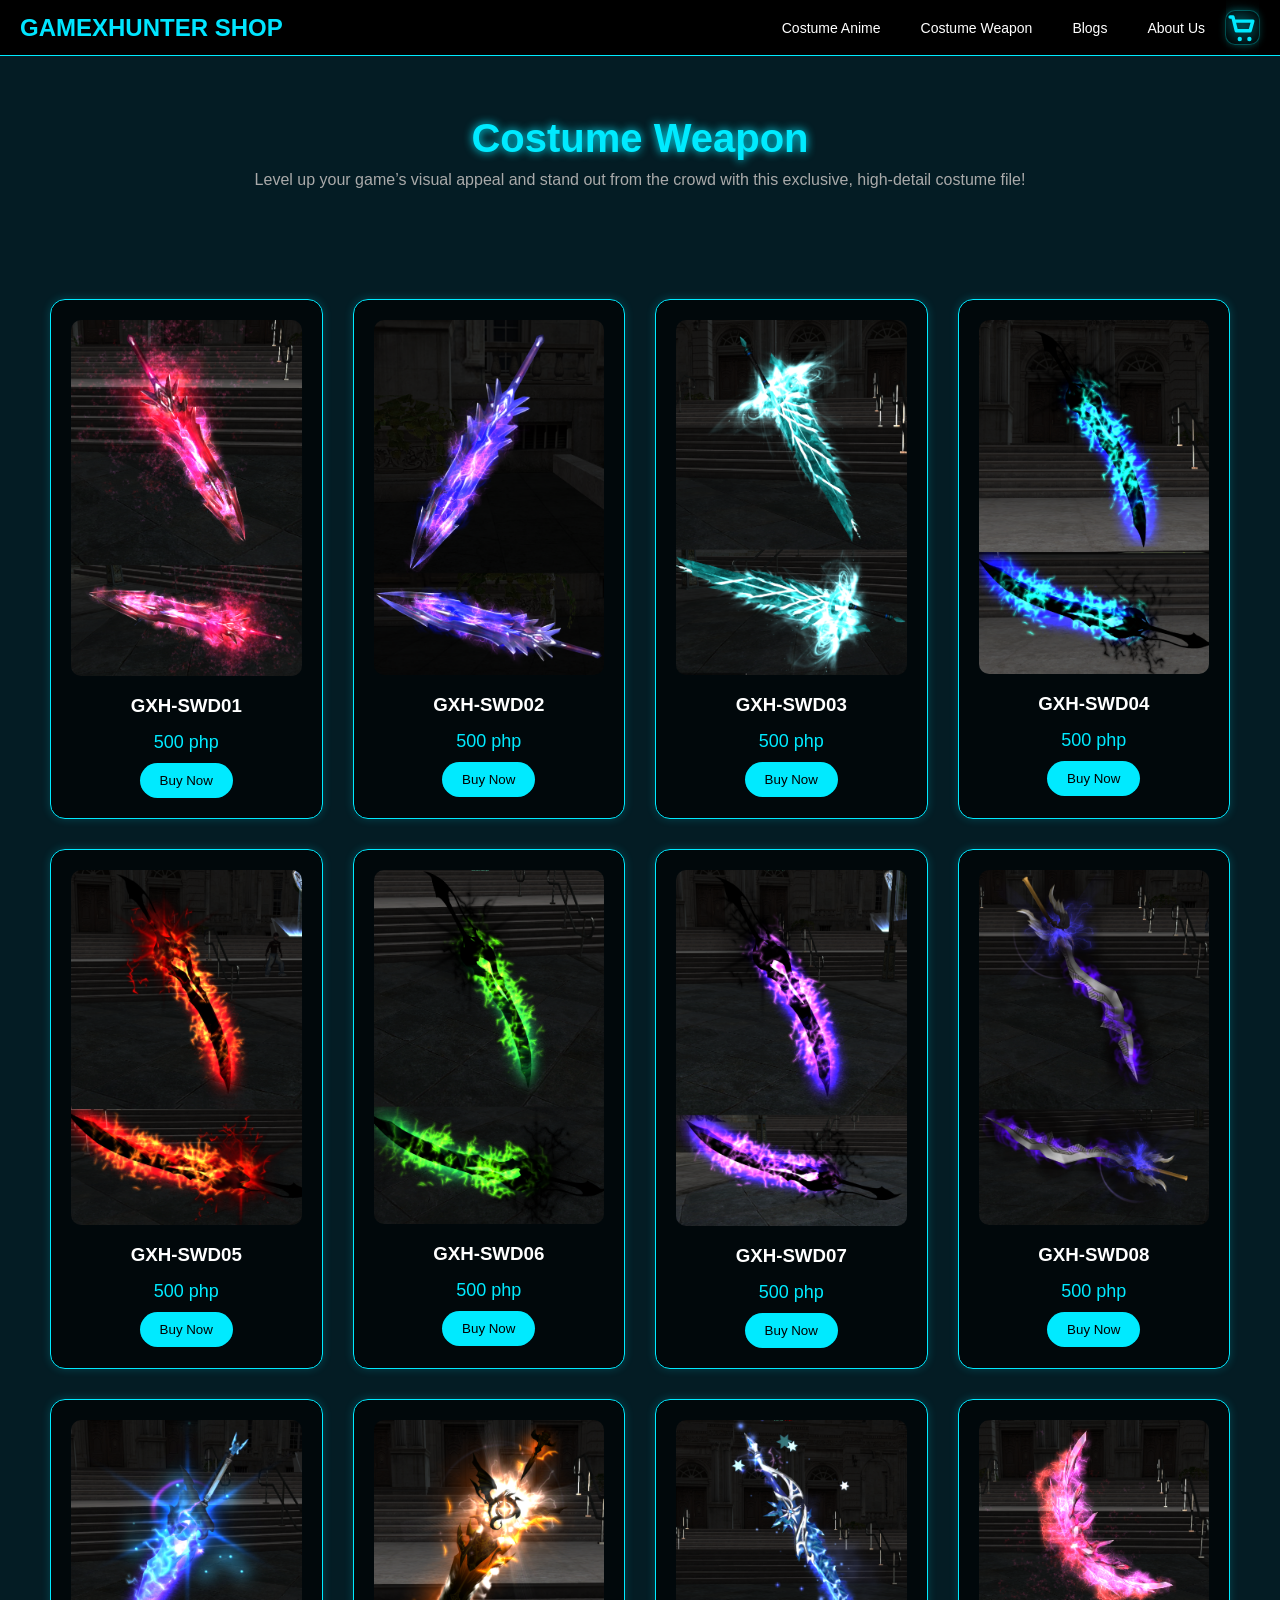
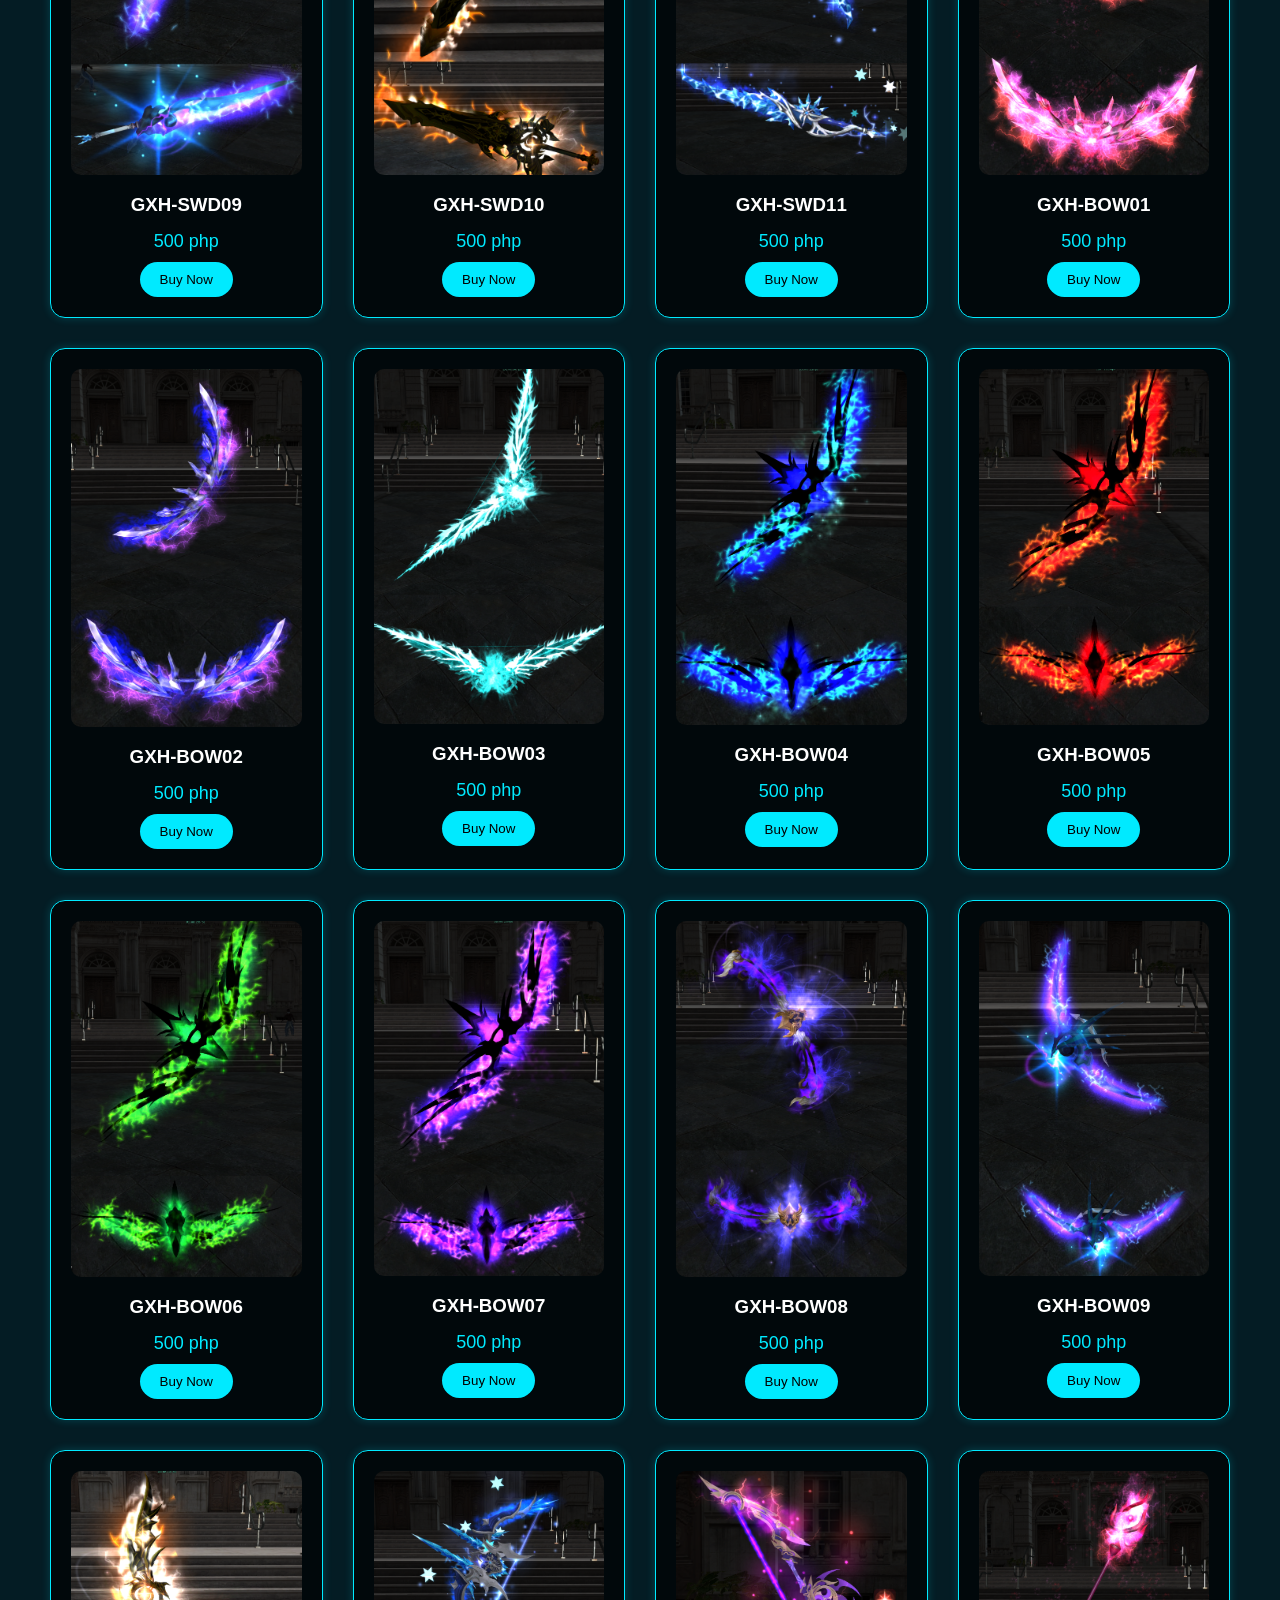
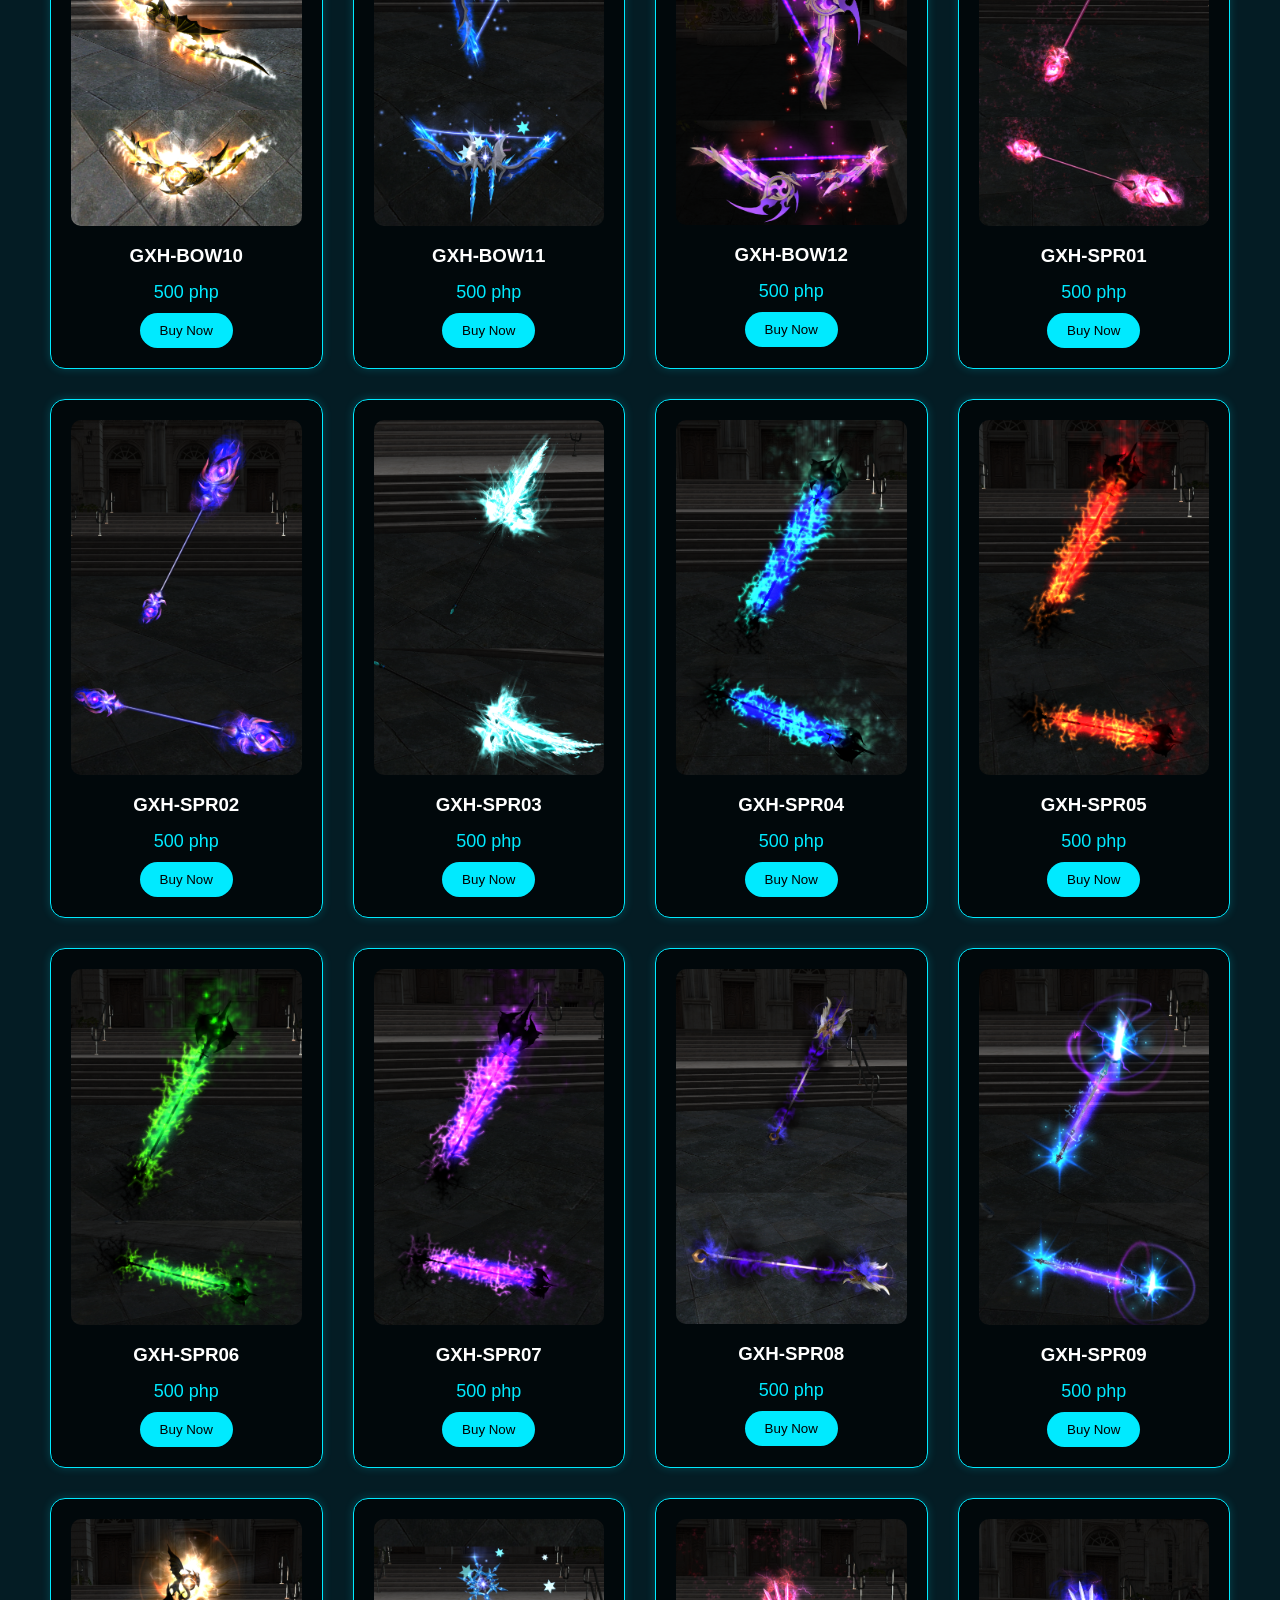
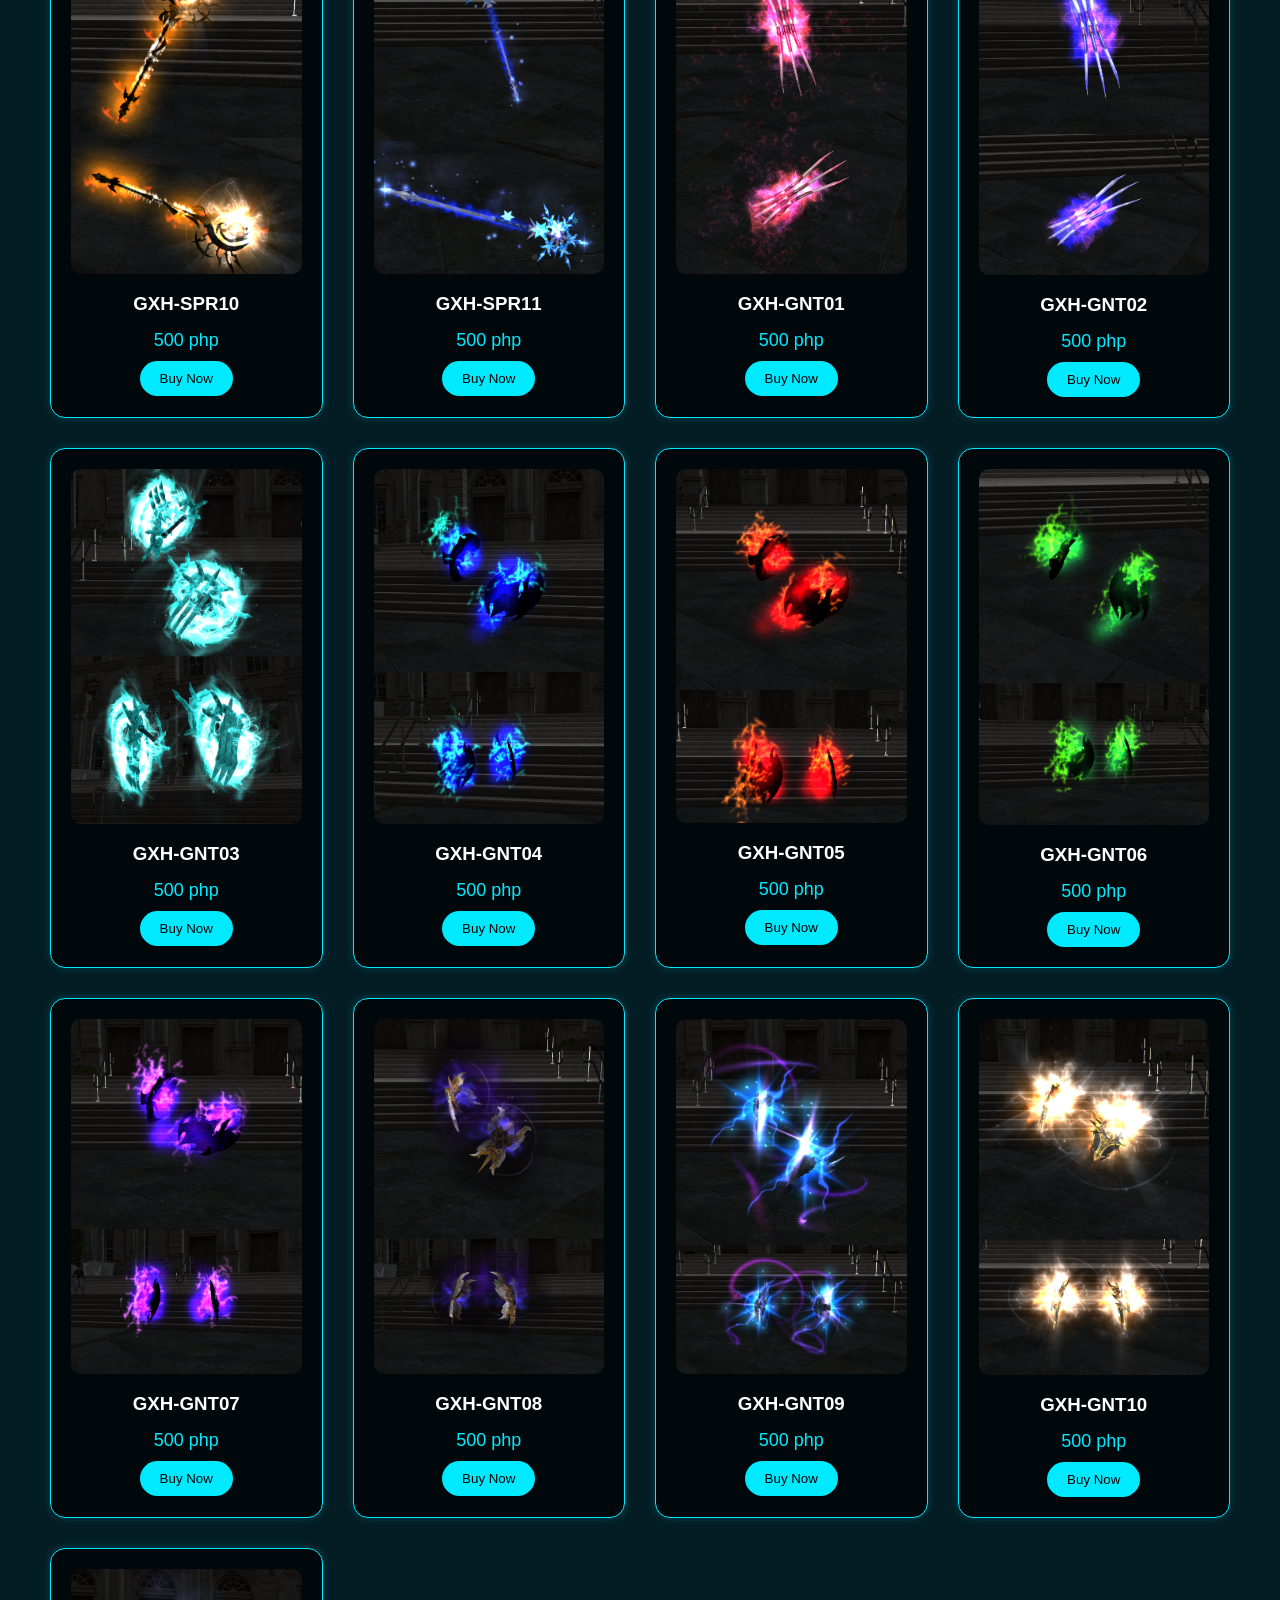
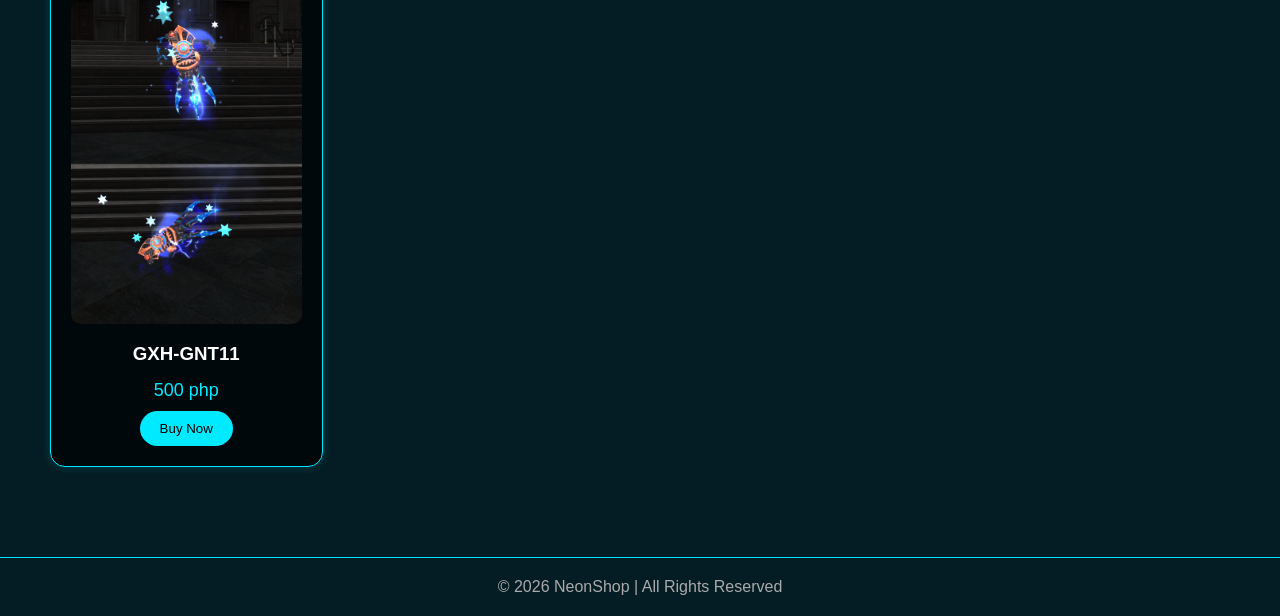
<file: costume weapon.html>
<!DOCTYPE html>
<html lang="en">
<head>
  <meta charset="UTF-8">
  <title>Costume Anime With Aura</title>
    <link rel="stylesheet" href="homepage style.css">

</head>
<body>

<!-- Navbar -->
<div class="navbar">
    <div class="logo">GAMEXHUNTER SHOP</div>
    
    <div class="nav-links">
         <a href="homepage.html">Costume Anime</a>
         <a href="#">Costume Weapon</a>
         <a href="#">Blogs</a>
          <a href="#">About Us</a>
     </div>

    <div class="cart-container"> <!-- SVG should be inside this div -->
        <svg viewBox="0 0 24 24">
            <!-- Cart handle -->
            <path class="cart-line" d="M3 4h2l2.5 10h10l2-7H7""")/>>
            
            <!-- Wheels -->
            <circle class="wheel" cx="10" cy="20" r="1.6""")/>>
            <circle class="wheel" cx="17" cy="20" r="1.6""")/>>
        </svg>
    </div> <!-- Added missing closing tag here -->
</div> <!-- This closes the .navbar div -->

  <!-- Hero -->
  <div class="hero">
    <h1>Costume Weapon</h1>
    <p>Level up your game’s visual appeal and stand out from the crowd with this exclusive, high-detail costume file!</p>
  </div>

  <!-- Products -->
  <div class="products">
 
    
    <div class="card">
       <a href="https://drive.google.com/file/d/1tDfxQamjnOYnkdR4IgPNt9UOoC53_vpI/view?usp=drive_link"target="_blank" rel="noopener noreferrer">
      <img src="costume weapon/gxh-swd01.png" alt=""></a>
      <h3>GXH-SWD01</h3>
     <div class="price">500 php</div>
      <a href="https://www.facebook.com/profile.php?id=100090138542894"target="_blank" rel="noopener noreferrer">
     <button class="btn">Buy Now</button></a>
    </div>

    <div class="card">
      <a href="https://drive.google.com/file/d/1ULOrb2iWnUEBifbTZu89mIf_INQelpI0/view?usp=drive_link"target="_blank" rel="noopener noreferrer">
      <img src="costume weapon/gxh-swd02.png" alt=""></a>
      <h3>GXH-SWD02</h3>
      <div class="price">500 php</div>
      <button class="btn">Buy Now</button>
    </div>

    <div class="card">
       <a href="https://drive.google.com/file/d/1a4tyju2YDWUQGALxl7t6OB7L-piuv2ux/view?usp=drive_link"target="_blank" rel="noopener noreferrer">
      <img src="costume weapon/gxh-swd03.png" alt=""></a>
      <h3>GXH-SWD03</h3>
      <div class="price">500 php</div>
      <button class="btn">Buy Now</button>
    </div>

    <div class="card">
      <a href="https://drive.google.com/file/d/1msDkf1aUOiGKfIdARjxFz1Tb5wFovmj8/view?usp=drive_link"target="_blank" rel="noopener noreferrer">
      <img src="costume weapon/gxh-swd04.png" alt=""></a>
      <h3>GXH-SWD04</h3>
      <div class="price">500 php</div>
      <button class="btn">Buy Now</button>
    </div>
      <div class="card">
      <a href="https://drive.google.com/file/d/1lL-jam68evVAOI8lwK8dvwM9aQ60kqmS/view?usp=drive_link"target="_blank" rel="noopener noreferrer">
      <img src="costume weapon/gxh-swd05.png" alt=""></a>
      <h3>GXH-SWD05</h3>
      <div class="price">500 php</div>
      <button class="btn">Buy Now</button>
    </div>
      <div class="card">
      <a href="https://drive.google.com/file/d/1dAIN3iuqR5nHrvbNqdzAE5OkN3jSOM3r/view?usp=drive_link"target="_blank" rel="noopener noreferrer">
      <img src="costume weapon/gxh-swd06.png" alt=""></a>
      <h3>GXH-SWD06</h3>
      <div class="price">500 php</div>
      <button class="btn">Buy Now</button>
    </div>
      <div class="card">
      <a href="#"target="_blank" rel="noopener noreferrer">
      <img src="costume weapon/gxh-swd07.png" alt=""></a>
      <h3>GXH-SWD07</h3>
      <div class="price">500 php</div>
      <button class="btn">Buy Now</button>
    </div>
      <div class="card">
      <a href="https://www.youtube.com/shorts/hq71ED6mKZg"target="_blank" rel="noopener noreferrer">
      <img src="costume weapon/gxh-swd08.png" alt=""></a>
      <h3>GXH-SWD08</h3>
      <div class="price">500 php</div>
      <button class="btn">Buy Now</button>
    </div>
      <div class="card">
      <a href="https://drive.google.com/file/d/1QfdGiRgJ-NkeJAgLf6xYrK9ZmfadlAT0/view?usp=drive_link"target="_blank" rel="noopener noreferrer">
      <img src="costume weapon/gxh-swd09.png" alt=""></a>
      <h3>GXH-SWD09</h3>
      <div class="price">500 php</div>
      <button class="btn">Buy Now</button>
    </div>
      <div class="card">
      <a href="https://drive.google.com/file/d/1cCYeTyiJSqJyTZXAsyaIfBgfo_r84Ho6/view?usp=drive_link"target="_blank" rel="noopener noreferrer">
      <img src="costume weapon/gxh-swd10.png" alt=""></a>
      <h3>GXH-SWD10</h3>
      <div class="price">500 php</div>
      <button class="btn">Buy Now</button>
    </div>
      <div class="card">
      <a href="https://drive.google.com/file/d/1tNt5cbMPnLPzkxFYoJgSvgE_Rmw8K6eH/view?usp=drive_link"target="_blank" rel="noopener noreferrer">
      <img src="costume weapon/gxh-swd11.png" alt=""></a>
      <h3>GXH-SWD11</h3>
      <div class="price">500 php</div>
      <button class="btn">Buy Now</button>
    </div>
      <div class="card">
      <a href="https://drive.google.com/file/d/18_w2ah4wknhcSOBa1ZigFq2efQRgxHWd/view?usp=drive_link"target="_blank" rel="noopener noreferrer">
      <img src="costume weapon/gxh-bow01.png" alt=""></a>
      <h3>GXH-BOW01</h3>
      <div class="price">500 php</div>
      <button class="btn">Buy Now</button>
    </div>
    
      <div class="card">
      <a href="https://drive.google.com/file/d/1LyCs2_uHrKzhk5kxhEo-C-bm67uWo2-w/view?usp=drive_link"target="_blank" rel="noopener noreferrer">
      <img src="costume weapon/gxh-bow02.png" alt=""></a>
      <h3>GXH-BOW02</h3>
      <div class="price">500 php</div>
      <button class="btn">Buy Now</button>
    </div>
    
      <div class="card">
      <a href="https://drive.google.com/file/d/1YZ0R7ChYAWB0MUlg5z96Kk40VnfIDRn3/view?usp=drive_link"target="_blank" rel="noopener noreferrer">
      <img src="costume weapon/gxh-bow03.png" alt=""></a>
      <h3>GXH-BOW03</h3>
      <div class="price">500 php</div>
      <button class="btn">Buy Now</button>
    </div>
    
      <div class="card">
      <a href="https://drive.google.com/file/d/18aJds0k8bq9fmYIEUDooh6LtDrTDlkI1/view?usp=drive_link"target="_blank" rel="noopener noreferrer">
      <img src="costume weapon/gxh-bow04.png" alt=""></a>
      <h3>GXH-BOW04</h3>
      <div class="price">500 php</div>
      <button class="btn">Buy Now</button>
    </div>
    
      <div class="card">
      <a href="https://drive.google.com/file/d/1YeNtv-CgzcUGFaHPUVYwHROMASY680JS/view?usp=drive_link"target="_blank" rel="noopener noreferrer">
      <img src="costume weapon/gxh-bow05.png" alt=""></a>
      <h3>GXH-BOW05</h3>
      <div class="price">500 php</div>
      <button class="btn">Buy Now</button>
    </div>
    
      <div class="card">
      <a href="https://drive.google.com/file/d/1-vQsDwUBIlkWIfb8IIIJ_Ws48gbNK9EQ/view?usp=drive_link"target="_blank" rel="noopener noreferrer">
      <img src="costume weapon/gxh-bow06.png" alt=""></a>
      <h3>GXH-BOW06</h3>
      <div class="price">500 php</div>
      <button class="btn">Buy Now</button>
    </div>
    
      <div class="card">
      <a href="#"target="_blank" rel="noopener noreferrer">
      <img src="costume weapon/gxh-bow07.png" alt=""></a>
      <h3>GXH-BOW07</h3>
      <div class="price">500 php</div>
      <button class="btn">Buy Now</button>
    </div>
    
      <div class="card">
      <a href="https://www.youtube.com/shorts/vdBiWRBWC14"target="_blank" rel="noopener noreferrer">
      <img src="costume weapon/gxh-bow08.png" alt=""></a>
      <h3>GXH-BOW08</h3>
      <div class="price">500 php</div>
      <button class="btn">Buy Now</button>
    </div>
    
      <div class="card">
      <a href="https://drive.google.com/file/d/1EB0TFEp_DE8npA0K-Ar52WjLSp5YO3VK/view?usp=drive_link"target="_blank" rel="noopener noreferrer">
      <img src="costume weapon/gxh-bow09.png" alt=""></a>
      <h3>GXH-BOW09</h3>
      <div class="price">500 php</div>
      <button class="btn">Buy Now</button>
    </div>
    
      <div class="card">
      <a href="https://drive.google.com/file/d/1GnH4rKYcUsZ4Ep4CD_qGCn1IWay9qYet/view?usp=drive_link"target="_blank" rel="noopener noreferrer">
      <img src="costume weapon/gxh-bow10.png" alt=""></a>
      <h3>GXH-BOW10</h3>
      <div class="price">500 php</div>
      <button class="btn">Buy Now</button>
    </div>
    
      <div class="card">
      <a href="https://drive.google.com/file/d/1SXux3UBThUTTBBi4RJROGKqg90E1-js9/view?usp=drive_link"target="_blank" rel="noopener noreferrer">
      <img src="costume weapon/gxh-bow11.png" alt=""></a>
      <h3>GXH-BOW11</h3>
      <div class="price">500 php</div>
      <button class="btn">Buy Now</button>
    </div>
         <div class="card">
       <a href="https://drive.google.com/file/d/1qgRsq3mRsWlJyAFRpjkzesdjfMAR6gGp/view?usp=drive_link"target="_blank" rel="noopener noreferrer">
      <img src="costume weapon/gxh-bow12.png" alt=""></a>
      <h3>GXH-BOW12</h3>
     <div class="price">500 php</div>
      <a href="https://www.facebook.com/profile.php?id=100090138542894"target="_blank" rel="noopener noreferrer">
     <button class="btn">Buy Now</button></a>
      </div>
    <div class="card">
      <a href="https://drive.google.com/file/d/12GHXHXvd3E3kGpbJIVFjLGgIeU0Zev1q/view?usp=drive_link"target="_blank" rel="noopener noreferrer">
      <img src="costume weapon/gxh-spr01.png" alt=""></a>
      <h3>GXH-SPR01</h3>
      <div class="price">500 php</div>
      <button class="btn">Buy Now</button>
    </div>
     <div class="card">
      <a href="https://drive.google.com/file/d/1Kay6Qvo49oKFPEYuJvgAM0NcobuacLdo/view?usp=drive_link"target="_blank" rel="noopener noreferrer">
      <img src="costume weapon/gxh-spr02.png" alt=""></a>
      <h3>GXH-SPR02</h3>
      <div class="price">500 php</div>
      <button class="btn">Buy Now</button>
    </div>
     <div class="card">
      <a href="https://drive.google.com/file/d/1tWvSlJ91CTAj7d4HmIAB880UqVA50FZ_/view?usp=drive_link"target="_blank" rel="noopener noreferrer">
      <img src="costume weapon/gxh-spr03.png" alt=""></a>
      <h3>GXH-SPR03</h3>
      <div class="price">500 php</div>
      <button class="btn">Buy Now</button>
    </div>
     <div class="card">
      <a href="https://drive.google.com/file/d/1oHl9puI4vsBL5YGCNxcxg2wQ_lj1EuzA/view?usp=drive_link"target="_blank" rel="noopener noreferrer">
      <img src="costume weapon/gxh-spr04.png" alt=""></a>
      <h3>GXH-SPR04</h3>
      <div class="price">500 php</div>
      <button class="btn">Buy Now</button>
    </div>
     <div class="card">
      <a href="https://drive.google.com/file/d/1hV0zoI5pp8-E3XZrwX36aQu4wtSdvqZI/view?usp=drive_link"target="_blank" rel="noopener noreferrer">
      <img src="costume weapon/gxh-spr05.png" alt=""></a>
      <h3>GXH-SPR05</h3>
      <div class="price">500 php</div>
      <button class="btn">Buy Now</button>
    </div>
     <div class="card">
      <a href="https://drive.google.com/file/d/1UvJjrhlkIgZn8m0e4aHRcoun8K0Q9sYS/view?usp=drive_link"target="_blank" rel="noopener noreferrer">
      <img src="costume weapon/gxh-spr06.png" alt=""></a>
      <h3>GXH-SPR06</h3>
      <div class="price">500 php</div>
      <button class="btn">Buy Now</button>
    </div>
     <div class="card">
      <a href="#"target="_blank" rel="noopener noreferrer">
      <img src="costume weapon/gxh-spr07.png" alt=""></a>
      <h3>GXH-SPR07</h3>
      <div class="price">500 php</div>
      <button class="btn">Buy Now</button>
    </div>
     <div class="card">
      <a href="https://www.youtube.com/shorts/ndyqKqmOVig"target="_blank" rel="noopener noreferrer">
      <img src="costume weapon/gxh-spr08.png" alt=""></a>
      <h3>GXH-SPR08</h3>
      <div class="price">500 php</div>
      <button class="btn">Buy Now</button>
    </div>
       <div class="card">
      <a href="https://drive.google.com/file/d/1q7GWvXmkoW-VKaUoDaVryA_rvl3xGsn4/view?usp=drive_link"target="_blank" rel="noopener noreferrer">
      <img src="costume weapon/gxh-spr09.png" alt=""></a>
      <h3>GXH-SPR09</h3>
      <div class="price">500 php</div>
      <button class="btn">Buy Now</button>
    </div>
       <div class="card">
      <a href="https://drive.google.com/file/d/1VjWvEYcWmPnkyqKq9um4H3ngN1wfhkW0/view?usp=drive_link"target="_blank" rel="noopener noreferrer">
      <img src="costume weapon/gxh-spr10.png" alt=""></a>
      <h3>GXH-SPR10</h3>
      <div class="price">500 php</div>
      <button class="btn">Buy Now</button>
    </div>
       <div class="card">
      <a href="https://drive.google.com/file/d/12ukPjvFf7SbJBWdDvcufGmpo0N8Pnn0L/view?usp=drive_link"target="_blank" rel="noopener noreferrer">
      <img src="costume weapon/gxh-spr11.png" alt=""></a>
      <h3>GXH-SPR11</h3>
      <div class="price">500 php</div>
      <button class="btn">Buy Now</button>
    </div>
      <div class="card">
      <a href="https://drive.google.com/file/d/1HmEMlJ73PknKmThG-P6pdc7u-VeytTkW/view?usp=drive_link"target="_blank" rel="noopener noreferrer">
      <img src="costume weapon/gxh-gnt01.png" alt=""></a>
      <h3>GXH-GNT01</h3>
      <div class="price">500 php</div>
      <button class="btn">Buy Now</button>
    </div>
    <div class="card">
      <a href="https://drive.google.com/file/d/1wRlnlhEZV8jfF-qj98vEu2UonwMJfD_R/view?usp=drive_link"target="_blank" rel="noopener noreferrer">
      <img src="costume weapon/gxh-gnt02.png" alt=""></a>
      <h3>GXH-GNT02</h3>
      <div class="price">500 php</div>
      <button class="btn">Buy Now</button>
    </div>
    <div class="card">
      <a href="https://drive.google.com/file/d/1ko-t9fdExrCQXzh6NdDrNFVFo6ooLO8I/view?usp=drive_link"target="_blank" rel="noopener noreferrer">
      <img src="costume weapon/gxh-gnt03.png" alt=""></a>
      <h3>GXH-GNT03</h3>
      <div class="price">500 php</div>
      <button class="btn">Buy Now</button>
    </div>
    <div class="card">
      <a href="https://drive.google.com/file/d/1YmNROfyPiWXCT9Z2R_XFpN4d9wb2NUN4/view?usp=drive_link"target="_blank" rel="noopener noreferrer">
      <img src="costume weapon/gxh-gnt04.png" alt=""></a>
      <h3>GXH-GNT04</h3>
      <div class="price">500 php</div>
      <button class="btn">Buy Now</button>
    </div>
    <div class="card">
      <a href="https://drive.google.com/file/d/1Wc21Ou4IKFoVLbJCYzzliUl1Hkr16DMK/view?usp=drive_link"target="_blank" rel="noopener noreferrer">
      <img src="costume weapon/gxh-gnt05.png" alt=""></a>
      <h3>GXH-GNT05</h3>
      <div class="price">500 php</div>
      <button class="btn">Buy Now</button>
    </div>
    <div class="card">
      <a href="https://drive.google.com/file/d/1RND8-rshSfcgoSMaJ8GXR_wDn28pybAu/view?usp=drive_link"target="_blank" rel="noopener noreferrer">
      <img src="costume weapon/gxh-gnt06.png" alt=""></a>
      <h3>GXH-GNT06</h3>
      <div class="price">500 php</div>
      <button class="btn">Buy Now</button>
    </div>
    <div class="card">
      <a href="#"target="_blank" rel="noopener noreferrer">
      <img src="costume weapon/gxh-gnt07.png" alt=""></a>
      <h3>GXH-GNT07</h3>
      <div class="price">500 php</div>
      <button class="btn">Buy Now</button>
    </div>
    <div class="card">
      <a href="https://www.youtube.com/shorts/FSkfJ8qnNX8"target="_blank" rel="noopener noreferrer">
      <img src="costume weapon/gxh-gnt08.png" alt=""></a>
      <h3>GXH-GNT08</h3>
      <div class="price">500 php</div>
      <button class="btn">Buy Now</button>
    </div>
    <div class="card">
      <a href="https://drive.google.com/file/d/1ycg6xqE6Hr1RxHPxlrb8VVwpLrZwg3D7/view?usp=drive_link"target="_blank" rel="noopener noreferrer">
      <img src="costume weapon/gxh-gnt09.png" alt=""></a>
      <h3>GXH-GNT09</h3>
      <div class="price">500 php</div>
      <button class="btn">Buy Now</button>
    </div>
    <div class="card">
      <a href="https://drive.google.com/file/d/1SN7qmrvLFYp156V0w8ng7Fnx1goIQdao/view?usp=drive_link"target="_blank" rel="noopener noreferrer">
      <img src="costume weapon/gxh-gnt10.png" alt=""></a>
      <h3>GXH-GNT10</h3>
      <div class="price">500 php</div>
      <button class="btn">Buy Now</button>
    </div>
    <div class="card">
      <a href="https://drive.google.com/file/d/1YSecyXdqIsmC7GOb5L-N25BJ2rfz0UP6/view?usp=drive_link"target="_blank" rel="noopener noreferrer">
      <img src="costume weapon/gxh-gnt11.png" alt=""></a>
      <h3>GXH-GNT11</h3>
      <div class="price">500 php</div>
      <button class="btn">Buy Now</button>
    </div>
    

  </div>

  <!-- Footer -->
  <div class="footer">
    © 2026 NeonShop | All Rights Reserved
  </div>

</body>
</html>
</file>
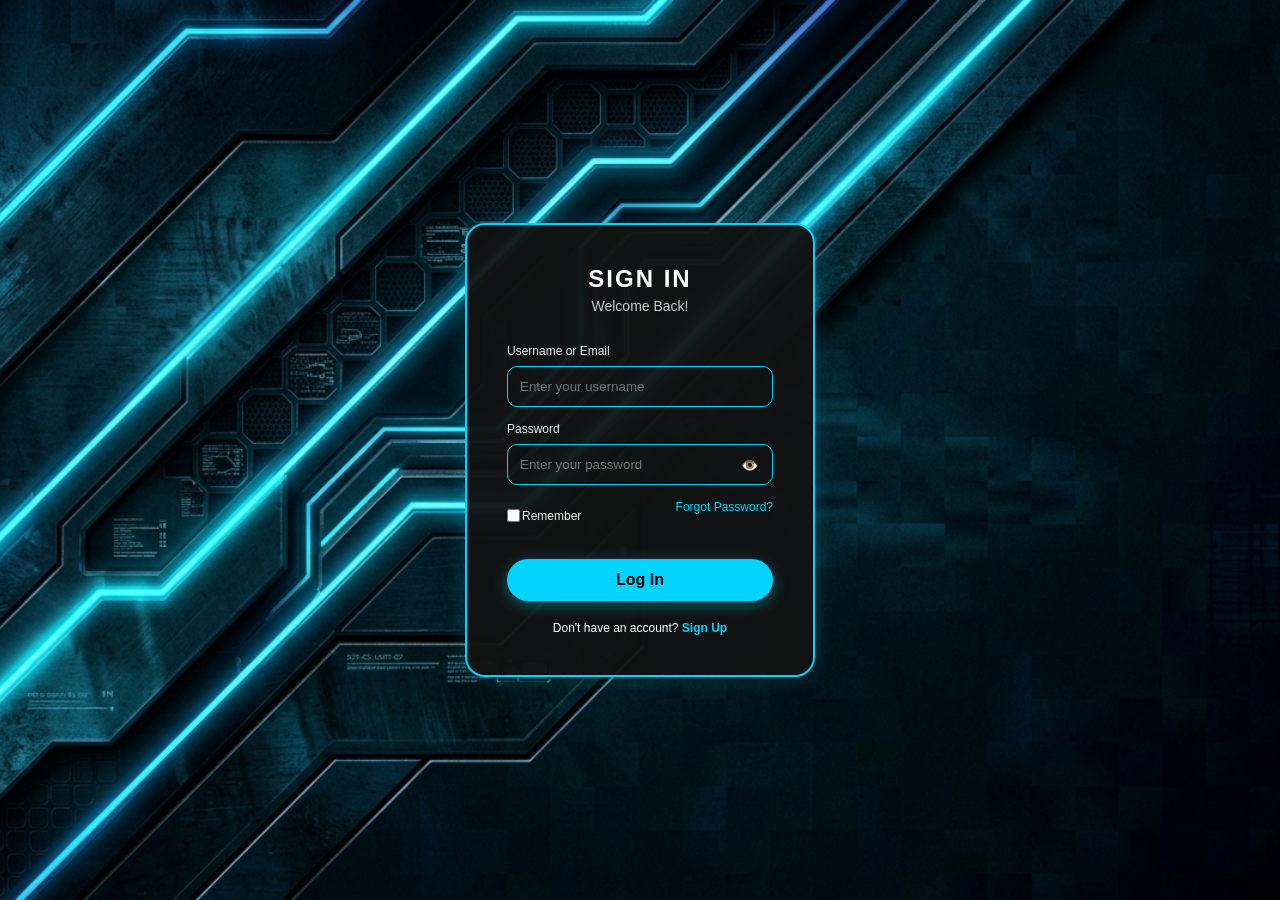
<file: login.html>
<!DOCTYPE html>
<html lang="en">
<head>
    <meta charset="UTF-8">
    <meta name="viewport" content="width=device-width, initial-scale=1.0">
    <title>GameXHunter Login </title>
    <link rel="stylesheet" href="style.css">
</head>
<body>
    <div class="login-container">
        <form class="login-form">
            <h2>SIGN IN</h2>
            <p class="subtitle">Welcome Back!</p>

            <div class="input-group">
                <label>Username or Email</label>
                <input type="text" id="username" name="username" required placeholder="Enter your username">
            </div>

            <div class="input-group">
                <label>Password</label>
                <div class="password-wrapper">
                    <input type="password" id="password" name="password" required placeholder="Enter your password">
                    <span class="toggle-password" onclick="togglePassword()">👁️</span>
                </div>

                 <script> // my script code for show the password 
    function togglePassword() {
      const passwordInput = document.getElementById("password");
      const toggleBtn = document.querySelector(".toggle-password");

      if (passwordInput.type === "password") {
        passwordInput.type = "text";
        toggleBtn.textContent = "👁️";
      } else {
        passwordInput.type = "password";
        toggleBtn.textContent = "👁️";
      }
    }
  </script>

            </div>
             <div class="options">
                <label class="checkbox-container"><input type="checkbox" name="remember"> Remember</label>
                <a href="#" class="forgot-pass">Forgot Password?</a>
            </div>

        

            <button type="submit" class="login-btn">Log In</button>

            <p class="signup-text">Don't have an account? <a href="#">Sign Up</a></p>
        </form>
    </div>
</body>
</html>
</file>
<file: homepage style.css>
* {
      margin: 0;
      padding: 0;
      box-sizing: border-box;
      font-family: Arial, sans-serif;
    }

    body {
      background: #041c24;
      color: #fff;
    }

    /* Navbar */
    .navbar {
      display: flex;
      align-items: center;
      justify-content: space-between;
      padding: 20px 50px;
      background: rgba(0,0,0,0.6);
      border-bottom: 1px solid #00eaff;
    }

    .logo {
      font-size: 24px;
      font-weight: bold;
      color: #00eaff;
    }

    .nav-links a {
      color: #fff;
      margin-left: 20px;
      text-decoration: none;
      transition: 0.3s;
      float : right;
    }

    .nav-links a:hover {
      color: #00eaff;
    }

    
     .cart-container { /* style for cart */
    width: 35px;
    height: 35px;
    border-radius: 10px;
    background: rgba(0, 0, 0, 0.6);
    backdrop-filter: blur(5px);
    border: 1px solid rgba(0, 255, 255, 0.3);
    display: flex;
    justify-content: center;
    align-items: center;
    box-shadow: 0 0 7.5px rgba(0, 255, 255, 0.2);
    
  }
  .nav-container {
  width: 100%;
  text-align: right;
}

  svg {
    width: 70px;
    height: 70px;
  }

  .cart-line {
    stroke: #00eaff;
    stroke-width: 2.5;
    fill: none;
    stroke-linecap: round;
    stroke-linejoin: round;
    filter: drop-shadow(0 0 6px #00eaff);
  }

  .wheel {
    fill: #00eaff;
    filter: drop-shadow(0 0 6px #00eaff);
  }

  /* Hover Glow Animation */
  .cart-container:hover {
    box-shadow: 0 0 25px rgba(0, 255, 255, 0.6);
    transform: scale(1.05);
    transition: 0.3s ease;
  }
  /* code to float right the home */
  .navbar {
    display: flex;
    align-items: center; /* Centers items vertically */
    padding: 10px 20px;
    background-color: #000; /* Matching your black background */
}

.logo {
    color: #00e5ff; /* Your cyan color */
    font-weight: bold;
}

.nav-links {
    display: flex;
    gap: 20px; /* Space between the links */
    margin-left: auto; /* THIS moves the links to the right */
    margin-right: 20px; /* This adds a gap between the links and the cart */
}

.nav-links a {
    color: white;
    text-decoration: none;
    font-size: 14px;
}

.cart-container {
    /* Your cart styling here */
}
    /* Hero Section */
    .hero {
      text-align: center;
      padding: 60px 20px;
    }

    .hero h1 {
      font-size: 40px;
      color: #00eaff;
      text-shadow: 0 0 10px #00eaff;
    }

    .hero p {
      margin-top: 10px;
      color: #aaa;
    }

    /* Product Grid */
    .products {
      display: grid;
      grid-template-columns: repeat(auto-fit, minmax(250px, 1fr));
      gap: 30px;
      padding: 50px;
    }

    .card {
      background: rgba(0,0,0,0.7);
      border: 1px solid #00eaff;
      border-radius: 15px;
      padding: 20px;
      text-align: center;
      transition: 0.3s;
      box-shadow: 0 0 10px rgba(0,234,255,0.2);
    }

    .card:hover {
      transform: translateY(-10px);
      box-shadow: 0 0 20px #00eaff;
    }

    .card img {
      width: 100%;
      border-radius: 10px;
    }

    .card h3 {
      margin: 15px 0;
    }

    .price {
      color: #00eaff;
      font-size: 18px;
      margin-bottom: 10px;
    }

    .btn {
      padding: 10px 20px;
      border: none;
      background: #00eaff;
      color: #000;
      border-radius: 20px;
      cursor: pointer;
      transition: 0.3s;
    }

    .btn:hover {
      background: #00bcd4;
      box-shadow: 0 0 10px #00eaff;
    }

    /* Footer */
    .footer {
      text-align: center;
      padding: 20px;
      border-top: 1px solid #00eaff;
      margin-top: 40px;
      color: #aaa;
    }
</file>
<file: style.css>
* {
    margin: 0;
    padding: 0;
    box-sizing: border-box;
    font-family: 'Segoe UI', Tahoma, Geneva, Verdana, sans-serif;
}

body {
    height: 100vh;
    display: flex;
    justify-content: center;
    align-items: center;
    /* This creates the dark tech background feel */
    background: radial-gradient(circle at center, #001f3f 0%, #000 100%);
    color: white;
}
body {
    /* Replace with your image URL or local file path */
    background-image: url('mylogo.png'); 
    
    /* Ensures the image covers the entire screen */
    background-size: cover; 
    
    /* Centers the image both vertically and horizontally */
    background-position: center; 
    
    /* Prevents the image from tiling/repeating */
    background-repeat: no-repeat; 
    
    /* Keeps the background fixed so it doesn't scroll with content */
    background-attachment: fixed; 
}

.login-form {
    background: rgba(18, 18, 18, 0.95);
    padding: 40px;
    border-radius: 20px;
    width: 350px;
    border: 2px solid #00d4ff;
    box-shadow: 0 0 20px rgba(0, 212, 255, 0.2);
    text-align: center;
}

h2 {
    font-size: 24px;
    letter-spacing: 2px;
    margin-bottom: 5px;
}

.subtitle {
    font-size: 14px;
    color: #ccc;
    margin-bottom: 30px;
}

.input-group {
    text-align: left;
    margin-bottom: 15px;
}

label {
    display: block;
    font-size: 12px;
    margin-bottom: 8px;
    color: #eee;
}

input {
    width: 100%;
    padding: 12px;
    background: transparent;
    border: 1px solid #00d4ff;
    border-radius: 10px;
    color: white;
    outline: none;
}

.password-wrapper {
    position: relative;
}

.toggle-password {
    position: absolute;
    right: 15px;
    top: 50%;
    transform: translateY(-50%);
    cursor: pointer;
    font-size: 14px;
}

.forgot-pass {
    display: block;
    text-align: right;
    font-size: 12px;
    color: #00d4ff;
    text-decoration: none;
    margin-bottom: 25px;
}
.options {
    display: flex;
    justify-content: space-between;
    align-items: center;
    font-size: 14px;
    margin-bottom: 20px;
}
.checkbox-container {
    display: flex;         /* Align items in a row */
    align-items: center;   /* Vertically center the box with text */
    gap: 2px;              /* Space between box and text */
  }

.login-btn {
    width: 100%;
    padding: 12px;
    background: #00d4ff;
    border: none;
    border-radius: 25px;
    font-weight: bold;
    font-size: 16px;
    cursor: pointer;
    transition: 0.3s;
    box-shadow: 0 4px 15px rgba(0, 212, 255, 0.4);
}

.login-btn:hover {
    background: #00b8e6;
    transform: scale(1.02);
}

.signup-text {
    margin-top: 20px;
    font-size: 12px;
}

.signup-text a {
    color: #00d4ff;
    text-decoration: none;
    font-weight: bold;
}
</file>
